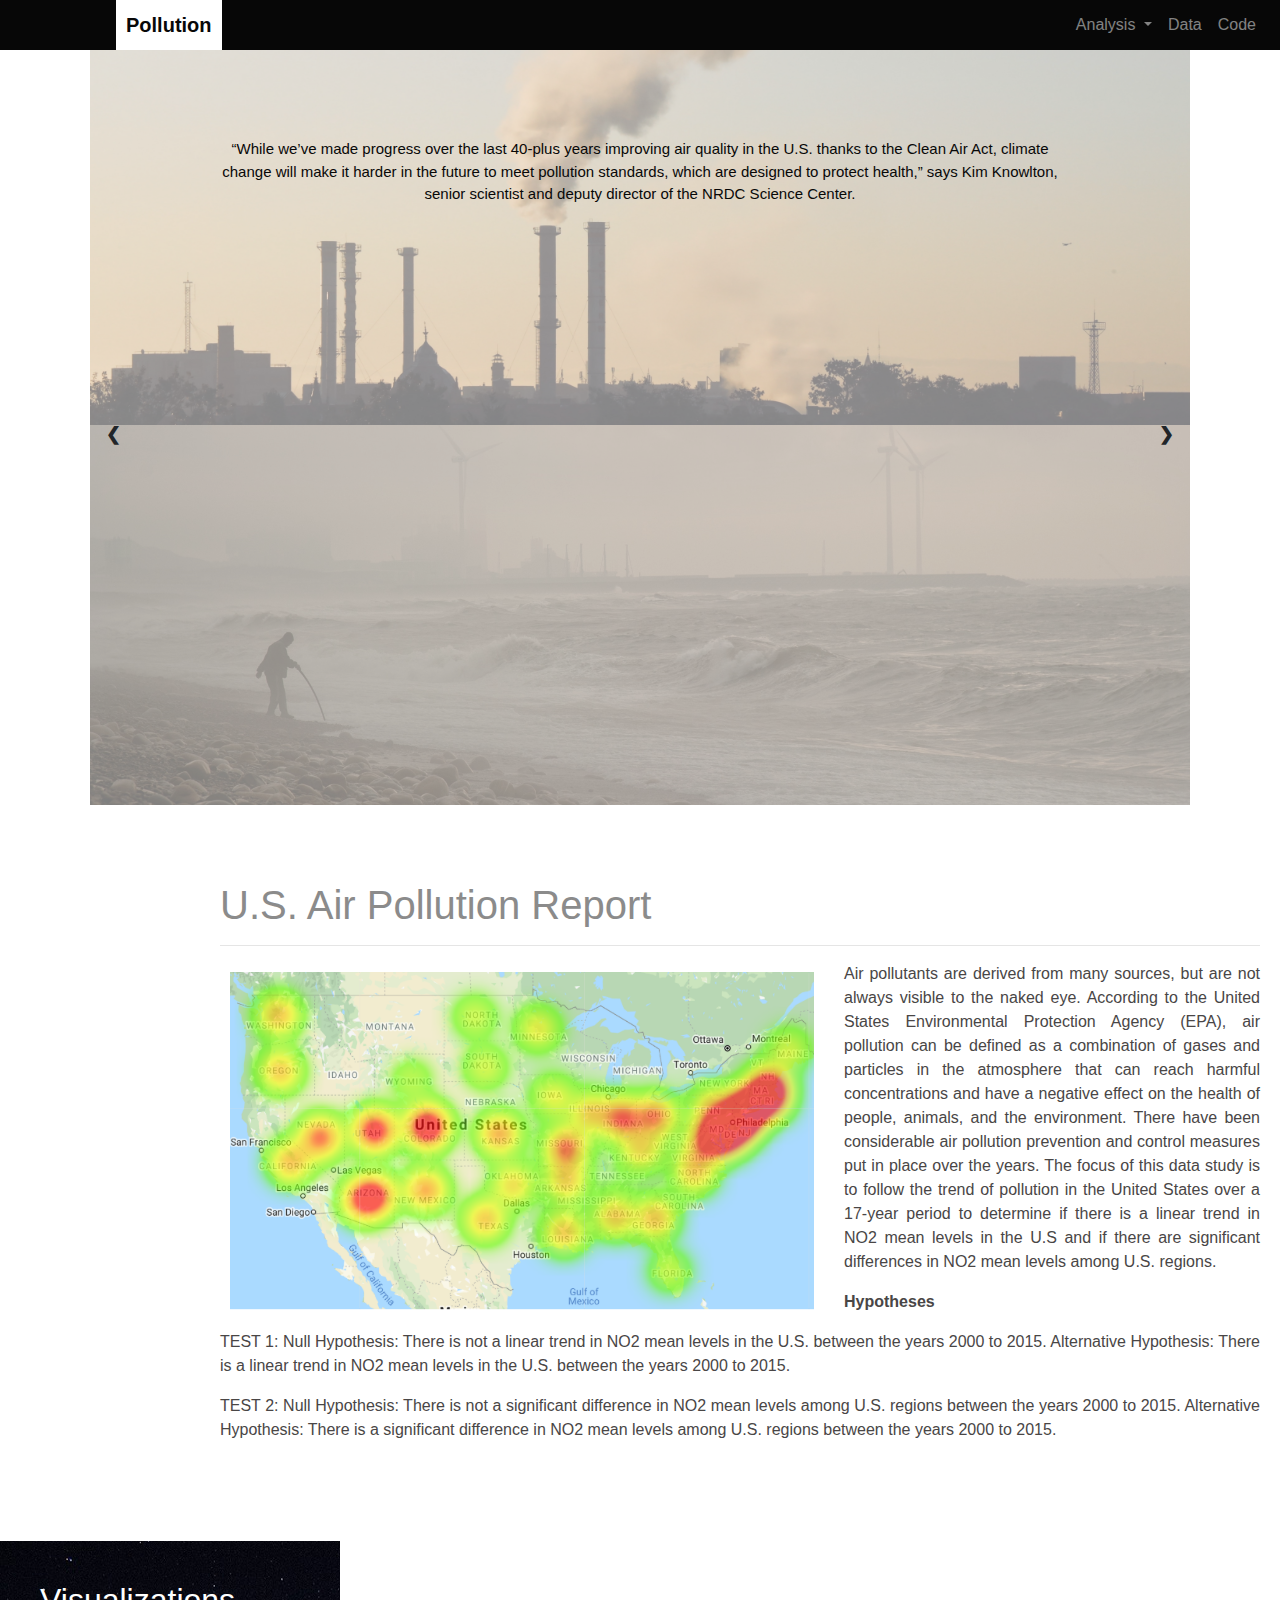
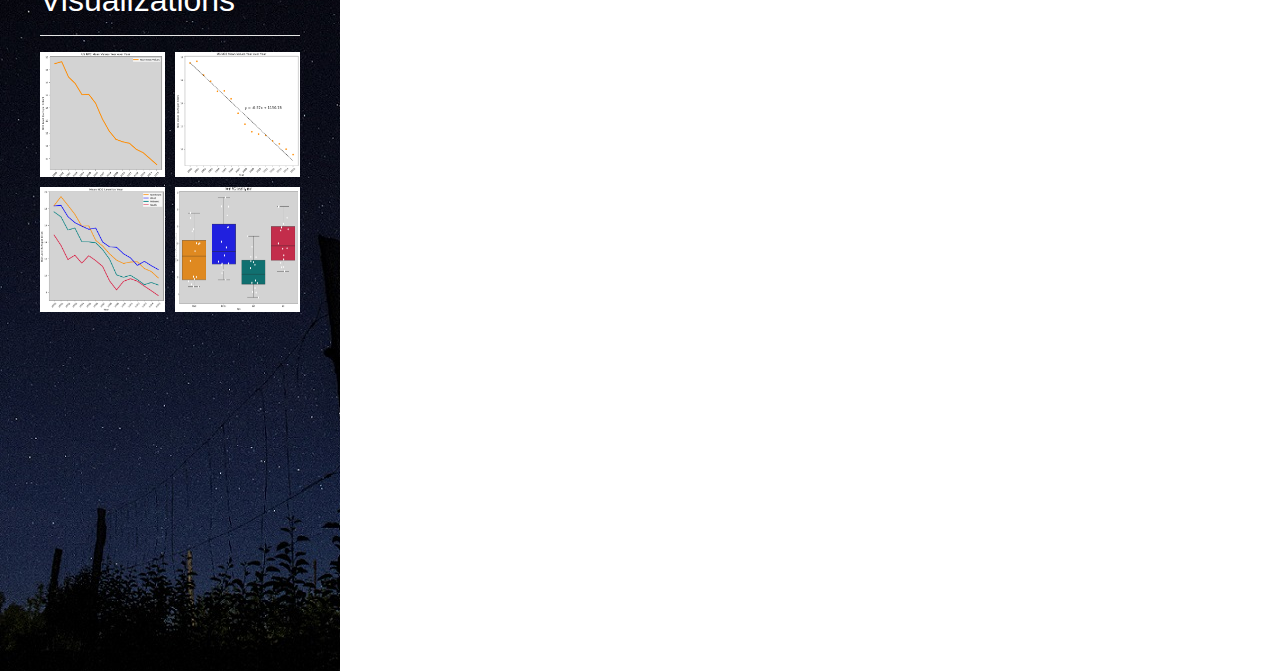
<file: 11-WebDesign-Challenge/index.html>
<!DOCTYPE html>
<html lang="en">

<head>
  <meta charset="UTF-8">
  <title>Air Pollution Project</title>
  <link rel="stylesheet" href="https://stackpath.bootstrapcdn.com/bootstrap/4.3.1/css/bootstrap.min.css" integrity="sha384-ggOyR0iXCbMQv3Xipma34MD+dH/1fQ784/j6cY/iJTQUOhcWr7x9JvoRxT2MZw1T" crossorigin="anonymous">
  <link rel="stylesheet" href="style.css">
</head>
<body>
  <nav class="navbar navbar-expand-lg navbar-dark" style="font-family: Charcoal, sans-serif">
    <a class="navbar-brand" style="color: rgb(8, 8, 8)" href="#"><b>Pollution</b></a>
    <button class="navbar-toggler" type="button" data-toggle="collapse" data-target="#navbarSupportedContent" aria-controls="navbarSupportedContent" aria-expanded="false" aria-label="Toggle navigation">
      <span class="navbar-toggler-icon"></span>
    </button>

    <div class="collapse navbar-collapse" id="navbarSupportedContent">
      <ul class="navbar-nav mr-auto">
      </ul>
      <ul class="navbar-nav navbar-right">
      <li class="nav-item dropdown">
      <a class="nav-link dropdown-toggle" href="#" id="navbarDropdown" role="button" data-toggle="dropdown" aria-haspopup="true" aria-expanded="false">
        Analysis
      </a>
      <div class="dropdown-menu" aria-labelledby="navbarDropdown">
        <a class="dropdown-item" href="file:///C:/Users/Anita/OneDrive/Documentos/GitHub/Homework/11-WebDesign-Challenge/Phase1.html" target="_blank">Phase 1</a>
        <a class="dropdown-item" href="file:///C:/Users/Anita/OneDrive/Documentos/GitHub/Homework/11-WebDesign-Challenge/Phase2.html" target="_blank">Phase 2</a>
        <a class="dropdown-item" href="file:///C:/Users/Anita/OneDrive/Documentos/GitHub/Homework/11-WebDesign-Challenge/conclusion.html" target="_blank">Conclusion</a>
        <a class="dropdown-item" href="file:///C:/Users/Anita/OneDrive/Documentos/GitHub/Homework/11-WebDesign-Challenge/plots.html" target="_blank">Plots</a>
      </div>
      </li>
      <a class="nav-link" href="file:///C:/Users/Anita/OneDrive/Documentos/GitHub/Homework/11-WebDesign-Challenge/Data.html" target="_blank tabindex="-1">Data</a>
      <a class="nav-link" href="file:///C:/Users/Anita/OneDrive/Documentos/GitHub/Homework/11-WebDesign-Challenge/Code.html" target="_blank tabindex="-1">Code</a>
      </ul>
      
    </div>
  </nav>

<!-- Creater he slide base on this codes: https://www.w3schools.com/w3js/w3js_slideshow.asp and 
  https://www.w3schools.com/howto/howto_js_slideshow.asp -->
<div class="slideshow-container">
    <script src="https://www.w3schools.com/lib/w3.js"></script>
    
    
    <img class="nature" src="Images/slide1.jpg" width=100%>  
    <img class="nature" src="Images/slide2.jpg" width=100%>
    <div class="text">“While we’ve made progress over the last 40-plus years improving air quality in the U.S. thanks to the Clean Air Act, 
      climate change will make it harder in the future to meet pollution standards, which are designed to protect health,” says Kim Knowlton, 
      senior scientist and deputy director of the NRDC Science Center.</div>

    
    <!-- <a class="prev" onclick="plusSlides(-1)">&#10094;</a>
    <a class="next" onclick="plusSlides(1)">&#10095;</a> -->

    <p>
    <a class="prev" onclick="myShow.previous()">&#10094;  
    </a>
    <a class="next" onclick="myShow.next()">&#10095;
    </a>
    </p>
    
    <script>
    myShow = w3.slideshow(".nature", 0);
    </script>
</div>




  <div class="row">
    <div class="col-md-7 col-sm-12">
      <div class="box1">
      <h1 class="display1">U.S. Air Pollution Report</h1>
      <hr>
      <p align="justify"><img width=60% style="float: left; padding-right: 30px;" src="Images/heat.PNG" alt="Fig1" class="left"/> Air pollutants are derived from 
        many sources, but are not always visible to the naked eye. According to the United States Environmental Protection Agency (EPA), 
        air pollution can be defined as a combination of gases and particles in the atmosphere that can reach harmful concentrations and 
        have a negative effect on the health of people, animals, and the environment. There have been considerable air pollution prevention 
        and control measures put in place over the years. The focus of this data study is to follow the trend of pollution in the United 
        States over a 17-year period to determine if there is a linear trend in NO2 mean levels in the U.S and if there are significant 
        differences in NO2 mean levels among U.S. regions.
      </p>
      <p><b>Hypotheses</b></p>
      <p align="justify">TEST 1:
        Null Hypothesis: There is not a linear trend in NO2 mean levels in the U.S. between the years 2000 to 2015.
        Alternative Hypothesis: There is a linear trend in NO2 mean levels in the U.S. between the years 2000 to 2015.
      </p>
      <p align="justify">
        TEST 2:
        Null Hypothesis: There is not a significant difference in NO2 mean levels among U.S. regions between the years 2000 to 2015.
        Alternative Hypothesis: There is a significant difference in NO2 mean levels among U.S. regions between the years 2000 to 2015.
        
      </p>
      </div>
    </div>
    
    
    <section class="fill-height-or-more">
    <div class="col-md-12 col-sm-12" >
      <div class="box2">
      <!-- display images source link: https://www.quora.com/How-we-place-two-images-side-by-side-in-html -->
      <h2 class="display1" style="color: white;">Visualizations</h2>
      <hr color="white">
      
      
      <div style="display:flex">
        <div class="rowval">
        <div style="flex:1;padding-right:5px;padding-bottom:10px;">
             <a href="file:///C:/Users/Anita/OneDrive/Documentos/GitHub/Homework/11-WebDesign-Challenge/Phase1.html" target="_blank"><img src="Images/line.PNG" width="125" height="125" ></a>
        </div>
        <div style="flex:1;padding-right:5px;">
          <a href="file:///C:/Users/Anita/OneDrive/Documentos/GitHub/Homework/11-WebDesign-Challenge/Phase2.html" target="_blank"><img src="Images/regional.PNG" width="125" height="125"></a>
        </div>
        </div>
        
        <div class="rowval">
        <div style="flex:1;padding-left:5px;padding-bottom:10px;">
          <a href="file:///C:/Users/Anita/OneDrive/Documentos/GitHub/Homework/11-WebDesign-Challenge/Phase1.html" target="_blank"><img src="Images/linear.PNG" width="125" height="125"></a>
        </div>
        <div style="flex:1;padding-left:5px;">
          <a href="file:///C:/Users/Anita/OneDrive/Documentos/GitHub/Homework/11-WebDesign-Challenge/Phase2.html" target="_blank"><img src="Images/boxplot.PNG" width="125" height="125"></a>
        </div>
        </div>

      </div>
      

      <!-- image from https://unsplash.com/ -->
      <!-- <div style="flex:1;padding-top:50px;padding-left:50px;">
        <img src="Images/pollution.jpg" width=10% >
      </div> -->

    </section>


      </div>
    </div>
  </div>



<script src="https://code.jquery.com/jquery-3.3.1.slim.min.js" integrity="sha384-q8i/X+965DzO0rT7abK41JStQIAqVgRVzpbzo5smXKp4YfRvH+8abtTE1Pi6jizo" crossorigin="anonymous"></script>
<script src="https://cdnjs.cloudflare.com/ajax/libs/popper.js/1.14.7/umd/popper.min.js" integrity="sha384-UO2eT0CpHqdSJQ6hJty5KVphtPhzWj9WO1clHTMGa3JDZwrnQq4sF86dIHNDz0W1" crossorigin="anonymous"></script>
<script src="https://stackpath.bootstrapcdn.com/bootstrap/4.3.1/js/bootstrap.min.js" integrity="sha384-JjSmVgyd0p3pXB1rRibZUAYoIIy6OrQ6VrjIEaFf/nJGzIxFDsf4x0xIM+B07jRM" crossorigin="anonymous"></script>

</body>

</html>
</file>
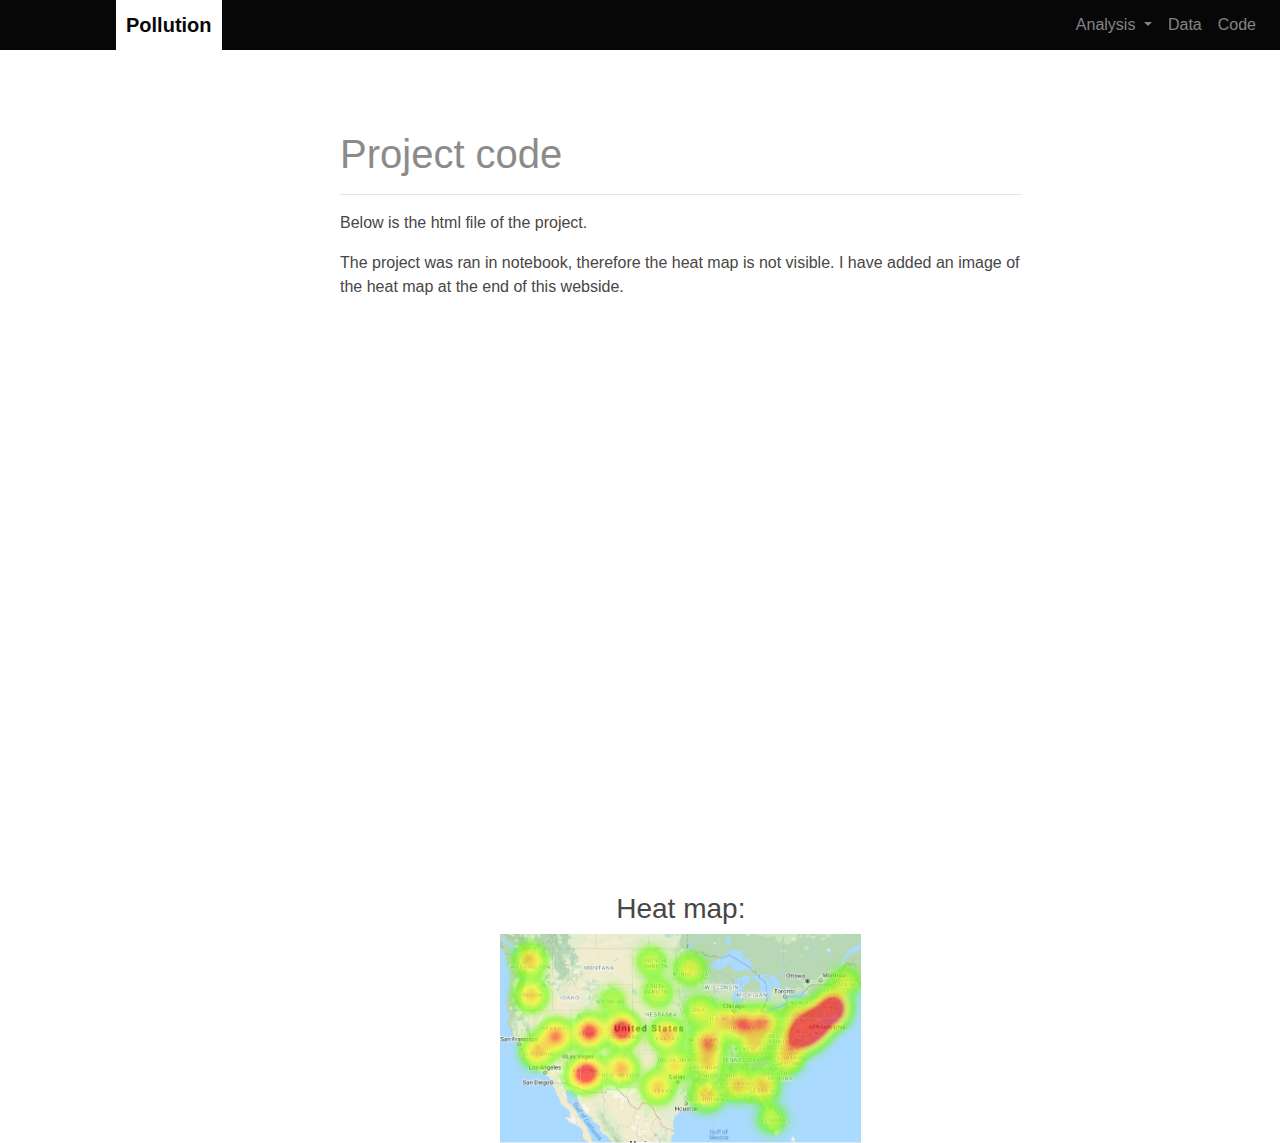
<file: 11-WebDesign-Challenge/Code.html>
<!DOCTYPE html>
<html lang="en">

<head>
  <meta charset="UTF-8">
  <title>Air Pollution Project</title>
  <link rel="stylesheet" href="https://stackpath.bootstrapcdn.com/bootstrap/4.3.1/css/bootstrap.min.css" integrity="sha384-ggOyR0iXCbMQv3Xipma34MD+dH/1fQ784/j6cY/iJTQUOhcWr7x9JvoRxT2MZw1T" crossorigin="anonymous">
  <link rel="stylesheet" href="style.css">
</head>
<body>
  <nav class="navbar navbar-expand-lg navbar-dark" style="font-family: Charcoal, sans-serif">
    <a class="navbar-brand" style="color: rgb(8, 8, 8)" href="#"><b>Pollution</b></a>
    <button class="navbar-toggler" type="button" data-toggle="collapse" data-target="#navbarSupportedContent" aria-controls="navbarSupportedContent" aria-expanded="false" aria-label="Toggle navigation">
      <span class="navbar-toggler-icon"></span>
    </button>

    <div class="collapse navbar-collapse" id="navbarSupportedContent">
      <ul class="navbar-nav mr-auto">
      </ul>
      <ul class="navbar-nav navbar-right">
      <li class="nav-item dropdown">
      <a class="nav-link dropdown-toggle" href="#" id="navbarDropdown" role="button" data-toggle="dropdown" aria-haspopup="true" aria-expanded="false">
        Analysis
      </a>
      <div class="dropdown-menu" aria-labelledby="navbarDropdown">
        <a class="dropdown-item" href="file:///C:/Users/Anita/OneDrive/Documentos/GitHub/Homework/11-WebDesign-Challenge/Phase1.html" target="_blank">Phase 1</a>
        <a class="dropdown-item" href="file:///C:/Users/Anita/OneDrive/Documentos/GitHub/Homework/11-WebDesign-Challenge/Phase2.html" target="_blank">Phase 2</a>
        <a class="dropdown-item" href="file:///C:/Users/Anita/OneDrive/Documentos/GitHub/Homework/11-WebDesign-Challenge/conclusion.html" target="_blank">Conclusion</a>
        <a class="dropdown-item" href="file:///C:/Users/Anita/OneDrive/Documentos/GitHub/Homework/11-WebDesign-Challenge/plots.html" target="_blank">Plots</a>
      </div>
      </li>
      <a class="nav-link" href="file:///C:/Users/Anita/OneDrive/Documentos/GitHub/Homework/11-WebDesign-Challenge/Data.html" target="_blank tabindex="-1">Data</a>
      <a class="nav-link" href="file:///C:/Users/Anita/OneDrive/Documentos/GitHub/Homework/11-WebDesign-Challenge/Code.html" target="_blank tabindex="-1">Code</a>
      </ul>
      
    </div>
  </nav>

  <div class="row">
    <div class="col-sm-11 col-md-10">
      <div class="box3">
      <div class="data-info">
      <h1 class="display1">Project code</h1>
      <hr>
      <p>Below is the html file of the project.
      </p>
      <p>The project was ran in notebook, therefore the heat map is not visible. 
        I have added an image of the heat map at the end of this webside.</p>
      
      <div class="table-page">
        <iframe src="file:///C:/Users/Anita/OneDrive/Documentos/GitHub/Homework/11-WebDesign-Challenge/Project1_air_pollution.html" width=100% height=550px style="border: none; padding-bottom: 30px;"></iframe>
      </div>
      </div>


      <h3>Heat map:</h3>
      <img width=80%  src="Images/heat.PNG" alt="heat" class="center">
            
      </div>
    </div>
  </div>



<script src="https://code.jquery.com/jquery-3.3.1.slim.min.js" integrity="sha384-q8i/X+965DzO0rT7abK41JStQIAqVgRVzpbzo5smXKp4YfRvH+8abtTE1Pi6jizo" crossorigin="anonymous"></script>
<script src="https://cdnjs.cloudflare.com/ajax/libs/popper.js/1.14.7/umd/popper.min.js" integrity="sha384-UO2eT0CpHqdSJQ6hJty5KVphtPhzWj9WO1clHTMGa3JDZwrnQq4sF86dIHNDz0W1" crossorigin="anonymous"></script>
<script src="https://stackpath.bootstrapcdn.com/bootstrap/4.3.1/js/bootstrap.min.js" integrity="sha384-JjSmVgyd0p3pXB1rRibZUAYoIIy6OrQ6VrjIEaFf/nJGzIxFDsf4x0xIM+B07jRM" crossorigin="anonymous"></script>

</body>

</html>
</file>
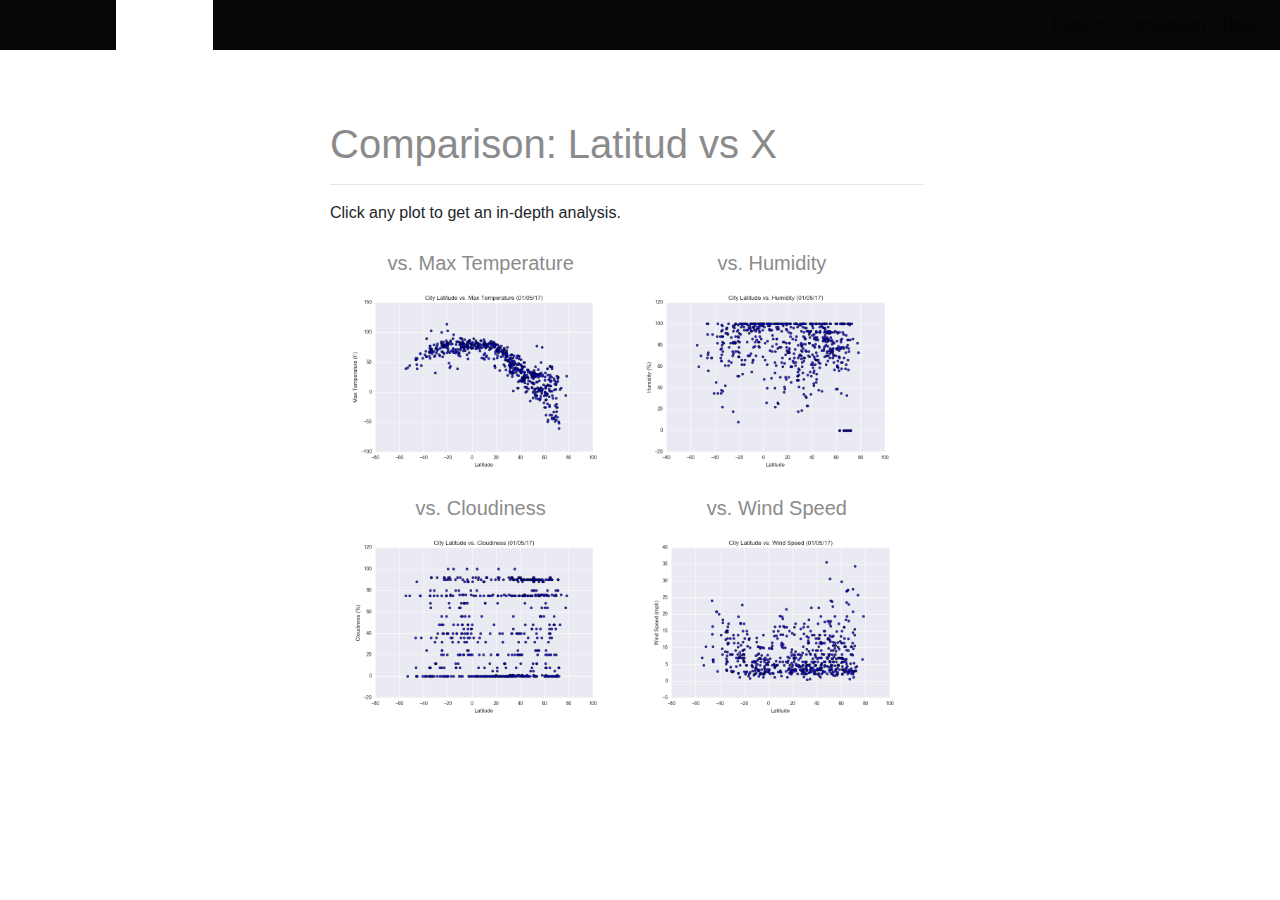
<file: 11-WebDesign-Challenge/comparison.html>
<!DOCTYPE html>
<html lang="en">

<head>
  <meta charset="UTF-8">
  <title>Dashboard</title>
  <link rel="stylesheet" href="https://stackpath.bootstrapcdn.com/bootstrap/4.3.1/css/bootstrap.min.css" integrity="sha384-ggOyR0iXCbMQv3Xipma34MD+dH/1fQ784/j6cY/iJTQUOhcWr7x9JvoRxT2MZw1T" crossorigin="anonymous">
  <link rel="stylesheet" href="style.css">
</head>
<body>
  <nav class="navbar navbar-expand-lg navbar-light">
    <a class="navbar-brand" href="file:///C:/Users/Anita/OneDrive/Documentos/GitHub/Homework/11-WebDesign-Challenge/index.html" target="_blank">Lattitude</a>
    <button class="navbar-toggler" type="button" data-toggle="collapse" data-target="#navbarSupportedContent" aria-controls="navbarSupportedContent" aria-expanded="false" aria-label="Toggle navigation">
      <span class="navbar-toggler-icon"></span>
    </button>

    <div class="collapse navbar-collapse" id="navbarSupportedContent">
      <ul class="navbar-nav mr-auto">
      </ul>
      <ul class="navbar-nav navbar-right">
      <li class="nav-item dropdown">
      <a class="nav-link dropdown-toggle" href="#" id="navbarDropdown" role="button" data-toggle="dropdown" aria-haspopup="true" aria-expanded="false">
        Plots
      </a>
      <div class="dropdown-menu" aria-labelledby="navbarDropdown">
        <a class="dropdown-item" href="file:///C:/Users/Anita/OneDrive/Documentos/GitHub/Homework/11-WebDesign-Challenge/max_temp.html" target="_blank">Max Temperture</a>
        <a class="dropdown-item" href="file:///C:/Users/Anita/OneDrive/Documentos/GitHub/Homework/11-WebDesign-Challenge/humidity.html" target="_blank">Humidity</a>
        <a class="dropdown-item" href="file:///C:/Users/Anita/OneDrive/Documentos/GitHub/Homework/11-WebDesign-Challenge/cloudiness.html" target="_blank">Cloudiness</a>
        <a class="dropdown-item" href="file:///C:/Users/Anita/OneDrive/Documentos/GitHub/Homework/11-WebDesign-Challenge/wind_speed.html" target="_blank">Wind Speed</a>
      </div>
      </li>
      <a class="nav-link" href="file:///C:/Users/Anita/OneDrive/Documentos/GitHub/Homework/11-WebDesign-Challenge/comparison.html" target="_blank tabindex="-1">Comparition</a>
      <a class="nav-link" href="file:///C:/Users/Anita/OneDrive/Documentos/GitHub/Homework/11-WebDesign-Challenge/Data.html" target="_blank tabindex="-1">Data</a>
      </ul>
      
    </div>
  </nav>

  <div class="row">
    <div class="col-sm-12 col-md-9">
      <div class="box5">
      <h1 class="display1">Comparison: Latitud vs X</h1>
      <hr>
      <p>Click any plot to get an in-depth analysis.</p>
      <div style="display:flex">
        <div class="rowval2">
        <div class="imageColumn" style="flex:1;padding-right:5px;">
          <h3 class="display1" style="font-size:20px">vs. Max Temperature</h3>
          <a href="file:///C:/Users/Anita/OneDrive/Documentos/GitHub/Homework/11-WebDesign-Challenge/max_temp.html" target="_blank"><img src="Resources/assets/images/Fig1.png" style="width:100%"></a>
        </div>
        <div class="imageColumn" style="flex:1;padding-left:5px;">
          <h3 class="display1" style="font-size:20px">vs. Humidity</h3>
          <a href="file:///C:/Users/Anita/OneDrive/Documentos/GitHub/Homework/11-WebDesign-Challenge/humidity.html" target="_blank"><img src="Resources/assets/images/Fig2.png" style="width:100%"></a>
        </div>
        <div class="imageColumn" style="flex:1;padding-right:5px;">
          <h3 class="display1" style="font-size:20px">vs. Cloudiness</h3>
          <a href="file:///C:/Users/Anita/OneDrive/Documentos/GitHub/Homework/11-WebDesign-Challenge/cloudiness.html" target="_blank"><img src="Resources/assets/images/Fig3.png" style="width:100%"></a>
        </div>
        <div class="imageColumn" style="flex:1;padding-right:5px;">
          <h3 class="display1" style="font-size:20px">vs. Wind Speed</h3>
          <a href="file:///C:/Users/Anita/OneDrive/Documentos/GitHub/Homework/11-WebDesign-Challenge/wind_speed.html" target="_blank"><img src="Resources/assets/images/Fig4.png" style="width:100%"></a>
        </div>
        </div>
        </div>
      </div>
    </div>
  </div>
 

<script src="https://code.jquery.com/jquery-3.3.1.slim.min.js" integrity="sha384-q8i/X+965DzO0rT7abK41JStQIAqVgRVzpbzo5smXKp4YfRvH+8abtTE1Pi6jizo" crossorigin="anonymous"></script>
<script src="https://cdnjs.cloudflare.com/ajax/libs/popper.js/1.14.7/umd/popper.min.js" integrity="sha384-UO2eT0CpHqdSJQ6hJty5KVphtPhzWj9WO1clHTMGa3JDZwrnQq4sF86dIHNDz0W1" crossorigin="anonymous"></script>
<script src="https://stackpath.bootstrapcdn.com/bootstrap/4.3.1/js/bootstrap.min.js" integrity="sha384-JjSmVgyd0p3pXB1rRibZUAYoIIy6OrQ6VrjIEaFf/nJGzIxFDsf4x0xIM+B07jRM" crossorigin="anonymous"></script>

</body>

</html>
</file>
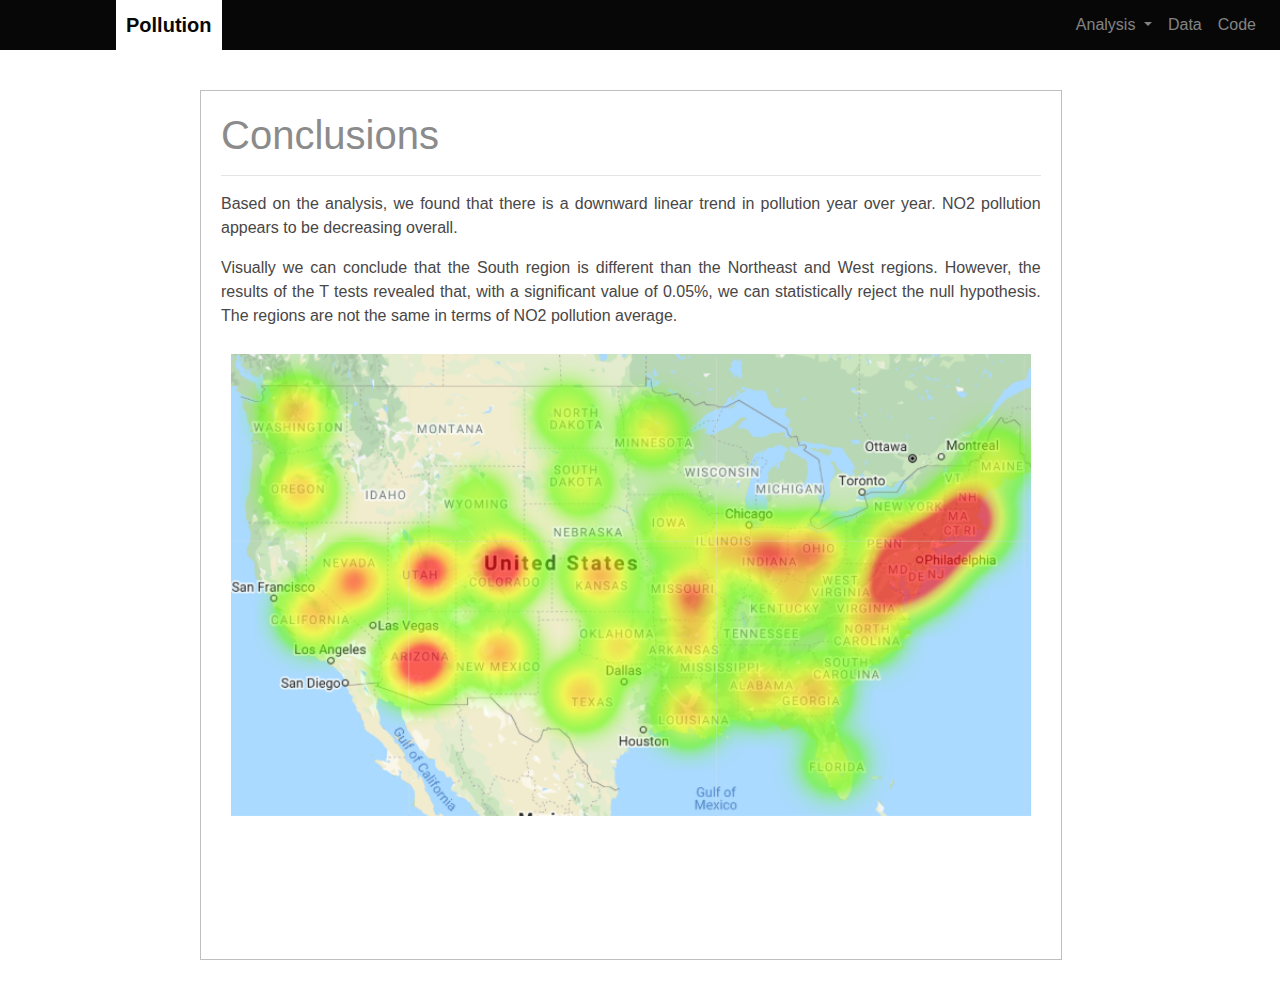
<file: 11-WebDesign-Challenge/conclusion.html>
<!DOCTYPE html>
<html lang="en">

<head>
  <meta charset="UTF-8">
  <title>Air Pollution Project</title>
  <link rel="stylesheet" href="https://stackpath.bootstrapcdn.com/bootstrap/4.3.1/css/bootstrap.min.css" integrity="sha384-ggOyR0iXCbMQv3Xipma34MD+dH/1fQ784/j6cY/iJTQUOhcWr7x9JvoRxT2MZw1T" crossorigin="anonymous">
  <link rel="stylesheet" href="style.css">
</head>
<body>
  <nav class="navbar navbar-expand-lg navbar-dark" style="font-family: Charcoal, sans-serif">
    <a class="navbar-brand" style="color: rgb(8, 8, 8)" href="#"><b>Pollution</b></a>
    <button class="navbar-toggler" type="button" data-toggle="collapse" data-target="#navbarSupportedContent" aria-controls="navbarSupportedContent" aria-expanded="false" aria-label="Toggle navigation">
      <span class="navbar-toggler-icon"></span>
    </button>

    <div class="collapse navbar-collapse" id="navbarSupportedContent">
      <ul class="navbar-nav mr-auto">
      </ul>
      <ul class="navbar-nav navbar-right">
      <li class="nav-item dropdown">
      <a class="nav-link dropdown-toggle" href="#" id="navbarDropdown" role="button" data-toggle="dropdown" aria-haspopup="true" aria-expanded="false">
        Analysis
      </a>
      <div class="dropdown-menu" aria-labelledby="navbarDropdown">
        <a class="dropdown-item" href="file:///C:/Users/Anita/OneDrive/Documentos/GitHub/Homework/11-WebDesign-Challenge/Phase1.html" target="_blank">Phase 1</a>
        <a class="dropdown-item" href="file:///C:/Users/Anita/OneDrive/Documentos/GitHub/Homework/11-WebDesign-Challenge/Phase2.html" target="_blank">Phase 2</a>
        <a class="dropdown-item" href="file:///C:/Users/Anita/OneDrive/Documentos/GitHub/Homework/11-WebDesign-Challenge/conclusion.html" target="_blank">Conclusion</a>
        <a class="dropdown-item" href="file:///C:/Users/Anita/OneDrive/Documentos/GitHub/Homework/11-WebDesign-Challenge/plots.html" target="_blank">Plots</a>
      </div>
      </li>
      <a class="nav-link" href="file:///C:/Users/Anita/OneDrive/Documentos/GitHub/Homework/11-WebDesign-Challenge/Data.html" target="_blank tabindex="-1">Data</a>
      <a class="nav-link" href="file:///C:/Users/Anita/OneDrive/Documentos/GitHub/Homework/11-WebDesign-Challenge/Code.html" target="_blank tabindex="-1">Code</a>
      </ul>
      
    </div>
  </nav>


  <div class="row">
    <div class="col-md-10">
      <div class="box4">
      <h1 class="display1">Conclusions</h1>
      <hr>
      <p align="justify">Based on the analysis, we found that there is a downward linear trend in pollution year over year. 
        NO2 pollution appears to be decreasing overall.</p>
      <p align="justify">Visually we can conclude that the South region is different than the Northeast and West regions.  However, the results 
        of the T tests revealed that, with a significant value of 0.05%, we can statistically reject the null hypothesis. The 
        regions are not the same in terms of NO2 pollution average.
        </p>
   
      <img width=100% src="Images/heat.PNG" alt="Fig1" class="left"/>
       
      </div>
    </div>
  </div>
      
    


<script src="https://code.jquery.com/jquery-3.3.1.slim.min.js" integrity="sha384-q8i/X+965DzO0rT7abK41JStQIAqVgRVzpbzo5smXKp4YfRvH+8abtTE1Pi6jizo" crossorigin="anonymous"></script>
<script src="https://cdnjs.cloudflare.com/ajax/libs/popper.js/1.14.7/umd/popper.min.js" integrity="sha384-UO2eT0CpHqdSJQ6hJty5KVphtPhzWj9WO1clHTMGa3JDZwrnQq4sF86dIHNDz0W1" crossorigin="anonymous"></script>
<script src="https://stackpath.bootstrapcdn.com/bootstrap/4.3.1/js/bootstrap.min.js" integrity="sha384-JjSmVgyd0p3pXB1rRibZUAYoIIy6OrQ6VrjIEaFf/nJGzIxFDsf4x0xIM+B07jRM" crossorigin="anonymous"></script>

</body>

</html>
</file>
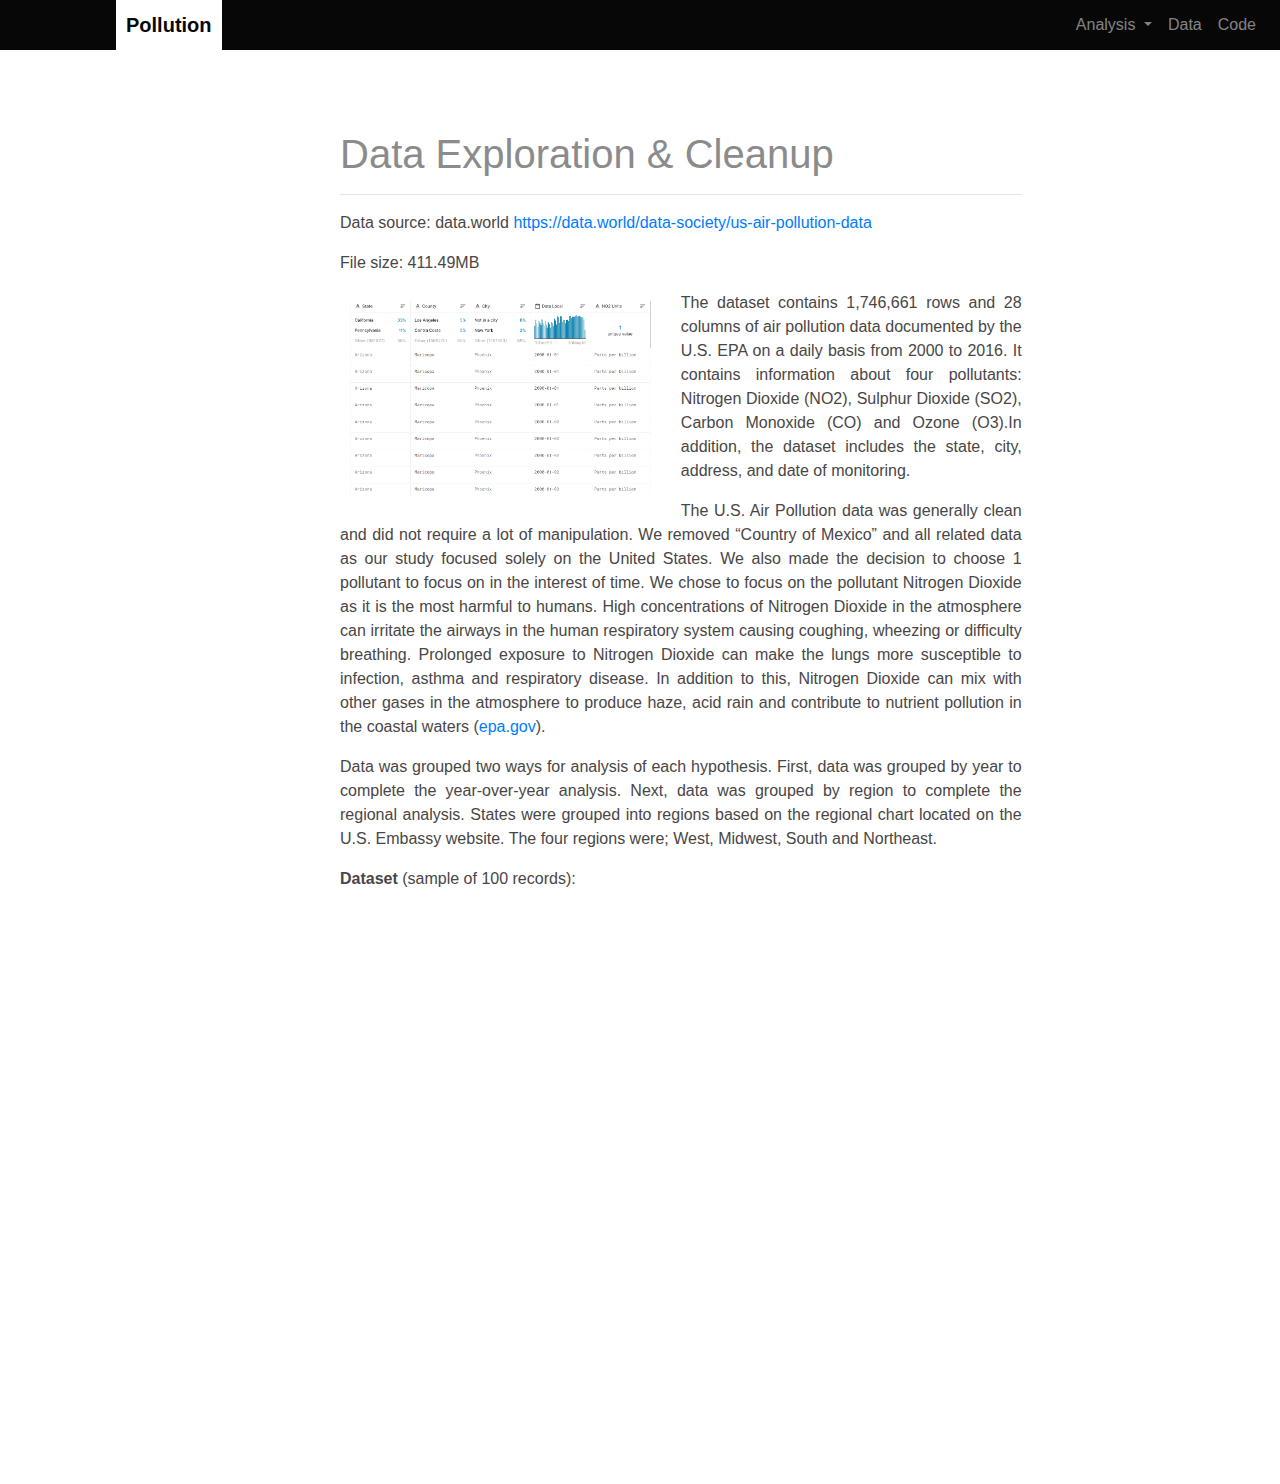
<file: 11-WebDesign-Challenge/Data.html>
<!DOCTYPE html>
<html lang="en">

<head>
  <meta charset="UTF-8">
  <title>Air Pollution Project</title>
  <link rel="stylesheet" href="https://stackpath.bootstrapcdn.com/bootstrap/4.3.1/css/bootstrap.min.css" integrity="sha384-ggOyR0iXCbMQv3Xipma34MD+dH/1fQ784/j6cY/iJTQUOhcWr7x9JvoRxT2MZw1T" crossorigin="anonymous">
  <link rel="stylesheet" href="style.css">
</head>
<body>
  <nav class="navbar navbar-expand-lg navbar-dark" style="font-family: Charcoal, sans-serif">
    <a class="navbar-brand" style="color: rgb(8, 8, 8)" href="#"><b>Pollution</b></a>
    <button class="navbar-toggler" type="button" data-toggle="collapse" data-target="#navbarSupportedContent" aria-controls="navbarSupportedContent" aria-expanded="false" aria-label="Toggle navigation">
      <span class="navbar-toggler-icon"></span>
    </button>

    <div class="collapse navbar-collapse" id="navbarSupportedContent">
      <ul class="navbar-nav mr-auto">
      </ul>
      <ul class="navbar-nav navbar-right">
      <li class="nav-item dropdown">
      <a class="nav-link dropdown-toggle" href="#" id="navbarDropdown" role="button" data-toggle="dropdown" aria-haspopup="true" aria-expanded="false">
        Analysis
      </a>
      <div class="dropdown-menu" aria-labelledby="navbarDropdown">
        <a class="dropdown-item" href="file:///C:/Users/Anita/OneDrive/Documentos/GitHub/Homework/11-WebDesign-Challenge/Phase1.html" target="_blank">Phase 1</a>
        <a class="dropdown-item" href="file:///C:/Users/Anita/OneDrive/Documentos/GitHub/Homework/11-WebDesign-Challenge/Phase2.html" target="_blank">Phase 2</a>
        <a class="dropdown-item" href="file:///C:/Users/Anita/OneDrive/Documentos/GitHub/Homework/11-WebDesign-Challenge/conclusion.html" target="_blank">Conclusion</a>
        <a class="dropdown-item" href="file:///C:/Users/Anita/OneDrive/Documentos/GitHub/Homework/11-WebDesign-Challenge/plots.html" target="_blank">Plots</a>
      </div>
      </li>
      <a class="nav-link" href="file:///C:/Users/Anita/OneDrive/Documentos/GitHub/Homework/11-WebDesign-Challenge/Data.html" target="_blank tabindex="-1">Data</a>
      <a class="nav-link" href="file:///C:/Users/Anita/OneDrive/Documentos/GitHub/Homework/11-WebDesign-Challenge/Code.html" target="_blank tabindex="-1">Code</a>
      </ul>
      
    </div>
  </nav>

  <div class="row">
    <div class="col-sm-11 col-md-10">
      <div class="box3">
      <div class="data-info">
      <h1 class="display1">Data Exploration & Cleanup</h1>
      <hr>
      <p>Data source: data.world <a href="https://data.world/data-society/us-air-pollution-data" target="_blank">https://data.world/data-society/us-air-pollution-data</a></p>
      <p>File size: 411.49MB</p>
      <p align="justify"><img width=50% style="float: left; padding-right: 30px;" src="Images/initialdata.PNG" alt="Fig1" class="left"/>The dataset contains 1,746,661 rows and 28 columns of air pollution data documented 
        by the U.S. EPA on a daily basis from 2000 to 2016. It contains information about four pollutants: Nitrogen 
        Dioxide (NO2), Sulphur Dioxide (SO2), Carbon Monoxide (CO) and Ozone (O3).In addition, the dataset includes the 
        state, city, address, and date of monitoring.</p>
      <p align="justify">The U.S. Air Pollution data was generally clean and did not require a lot of manipulation. We removed 
        “Country of Mexico” and all related data as our study focused solely on the United States. We also made the decision 
        to choose 1 pollutant to focus on in the interest of time. We chose to focus on the pollutant Nitrogen Dioxide as it 
        is the most harmful to humans. High concentrations of Nitrogen Dioxide in the atmosphere can irritate the airways in 
        the human respiratory system causing coughing, wheezing or difficulty breathing. Prolonged exposure to Nitrogen Dioxide 
        can make the lungs more susceptible to infection, asthma and respiratory disease. In addition to this, Nitrogen Dioxide 
        can mix with other gases in the atmosphere to produce haze, acid rain and contribute to nutrient pollution in the coastal 
        waters (<a href="https://www.epa.gov/" target="_blank">epa.gov</a>).</p>
      <p align="justify">Data was grouped two ways for analysis of each hypothesis. First, data was grouped by year to complete 
        the year-over-year analysis. Next, data was grouped by region to complete the regional analysis. States were grouped into 
        regions based on the regional chart located on the U.S. Embassy website. The four regions were; West, Midwest, South and 
        Northeast.
      </p>
      <p><b>Dataset</b> (sample of 100 records):</p>
      
      <div class="table-page">
        <iframe src="file:///C:/Users/Anita/OneDrive/Documentos/GitHub/Homework/11-WebDesign-Challenge/pollution.html" width=100% height=550px style="border: none;"></iframe>
      </div>
      </div>
            
      </div>
    </div>
  </div>



<script src="https://code.jquery.com/jquery-3.3.1.slim.min.js" integrity="sha384-q8i/X+965DzO0rT7abK41JStQIAqVgRVzpbzo5smXKp4YfRvH+8abtTE1Pi6jizo" crossorigin="anonymous"></script>
<script src="https://cdnjs.cloudflare.com/ajax/libs/popper.js/1.14.7/umd/popper.min.js" integrity="sha384-UO2eT0CpHqdSJQ6hJty5KVphtPhzWj9WO1clHTMGa3JDZwrnQq4sF86dIHNDz0W1" crossorigin="anonymous"></script>
<script src="https://stackpath.bootstrapcdn.com/bootstrap/4.3.1/js/bootstrap.min.js" integrity="sha384-JjSmVgyd0p3pXB1rRibZUAYoIIy6OrQ6VrjIEaFf/nJGzIxFDsf4x0xIM+B07jRM" crossorigin="anonymous"></script>

</body>

</html>
</file>
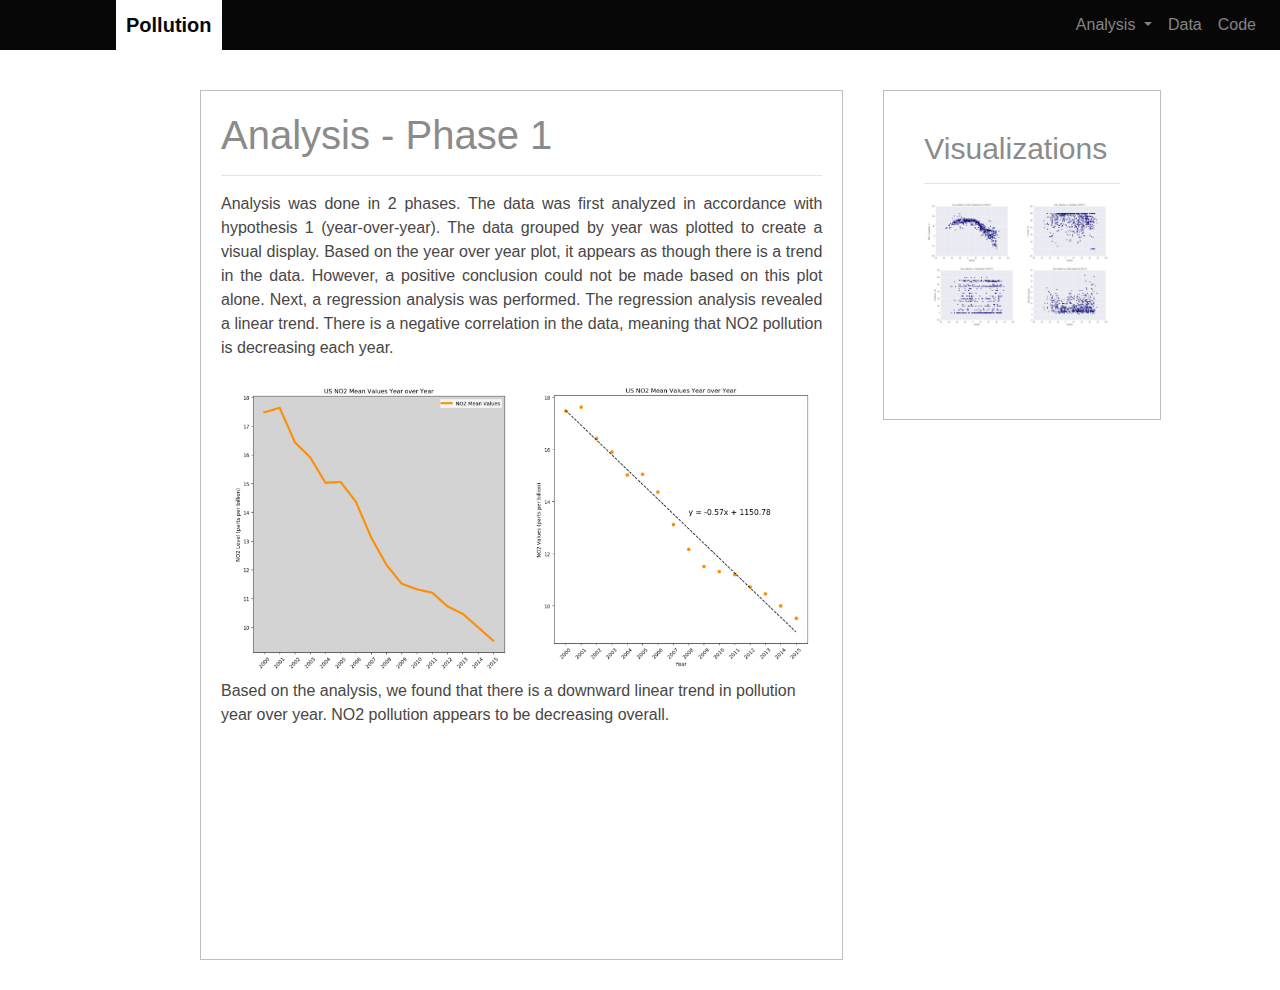
<file: 11-WebDesign-Challenge/Phase1.html>
<!DOCTYPE html>
<html lang="en">

<head>
  <meta charset="UTF-8">
  <title>Air Pollution Project</title>
  <link rel="stylesheet" href="https://stackpath.bootstrapcdn.com/bootstrap/4.3.1/css/bootstrap.min.css" integrity="sha384-ggOyR0iXCbMQv3Xipma34MD+dH/1fQ784/j6cY/iJTQUOhcWr7x9JvoRxT2MZw1T" crossorigin="anonymous">
  <link rel="stylesheet" href="style.css">
</head>
<body>
  <nav class="navbar navbar-expand-lg navbar-dark" style="font-family: Charcoal, sans-serif">
    <a class="navbar-brand" style="color: rgb(8, 8, 8)" href="#"><b>Pollution</b></a>
    <button class="navbar-toggler" type="button" data-toggle="collapse" data-target="#navbarSupportedContent" aria-controls="navbarSupportedContent" aria-expanded="false" aria-label="Toggle navigation">
      <span class="navbar-toggler-icon"></span>
    </button>

    <div class="collapse navbar-collapse" id="navbarSupportedContent">
      <ul class="navbar-nav mr-auto">
      </ul>
      <ul class="navbar-nav navbar-right">
      <li class="nav-item dropdown">
      <a class="nav-link dropdown-toggle" href="#" id="navbarDropdown" role="button" data-toggle="dropdown" aria-haspopup="true" aria-expanded="false">
        Analysis
      </a>
      <div class="dropdown-menu" aria-labelledby="navbarDropdown">
        <a class="dropdown-item" href="file:///C:/Users/Anita/OneDrive/Documentos/GitHub/Homework/11-WebDesign-Challenge/Phase1.html" target="_blank">Phase 1</a>
        <a class="dropdown-item" href="file:///C:/Users/Anita/OneDrive/Documentos/GitHub/Homework/11-WebDesign-Challenge/Phase2.html" target="_blank">Phase 2</a>
        <a class="dropdown-item" href="file:///C:/Users/Anita/OneDrive/Documentos/GitHub/Homework/11-WebDesign-Challenge/conclusion.html" target="_blank">Conclusion</a>
        <a class="dropdown-item" href="file:///C:/Users/Anita/OneDrive/Documentos/GitHub/Homework/11-WebDesign-Challenge/plots.html" target="_blank">Plots</a>
      </div>
      </li>
      <a class="nav-link" href="file:///C:/Users/Anita/OneDrive/Documentos/GitHub/Homework/11-WebDesign-Challenge/Data.html" target="_blank tabindex="-1">Data</a>
      <a class="nav-link" href="file:///C:/Users/Anita/OneDrive/Documentos/GitHub/Homework/11-WebDesign-Challenge/Code.html" target="_blank tabindex="-1">Code</a>
      </ul>
      
    </div>
  </nav>


  <div class="row">
    <div class="col-md-8">
      <div class="box4">
      <h1 class="display1">Analysis - Phase 1</h1>
      <hr>
      <p align="justify">Analysis was done in 2 phases. The data was first analyzed in accordance with hypothesis 1 (year-over-year). 
        The data grouped by year was plotted to create a visual display. Based on the year over year plot, it appears as though there 
        is a trend in the data. However, a positive conclusion could not be made based on this plot alone. Next, a regression analysis 
        was performed. The regression analysis revealed a linear trend. There is a negative correlation in the data, meaning that NO2 
        pollution is decreasing each year.</p>
      <div style="display:flex">
      <img width=50% src="Images/line.PNG" alt="Fig1" class="left"/>
      <img width=50% src="Images/linear.PNG" alt="Fig1" class="left"/>
      </div>
      <p>Based on the analysis, we found that there is a downward linear trend in pollution year over year. NO2 pollution appears to 
        be decreasing overall.
      </p>
      </div>
    </div>
      
    <div class="col-md-3">
      <div class="box6">
      <!-- display images source link: https://www.quora.com/How-we-place-two-images-side-by-side-in-html -->
      <h2 class="display1" style="font-size:30px">Visualizations</h2>
      <hr>
        
      <div style="display:flex">
        <div class="rowval">
        <div style="flex:1;padding-right:5px;">
             <a href="file:///C:/Users/Anita/OneDrive/Documentos/GitHub/Homework/11-WebDesign-Challenge/max_temp.html" target="_blank"><img src="Resources/assets/images/Fig1.png" style="width:100%"></a>
        </div>
        <div style="flex:1;padding-left:5px;">
          <a href="file:///C:/Users/Anita/OneDrive/Documentos/GitHub/Homework/11-WebDesign-Challenge/cloudiness.html" target="_blank"><img src="Resources/assets/images/Fig3.png" style="width:100%"></a>
        </div>
        </div>
        <div class="rowval">
        <div style="flex:1;padding-right:5px;">
          <a href="file:///C:/Users/Anita/OneDrive/Documentos/GitHub/Homework/11-WebDesign-Challenge/humidity.html" target="_blank"><img src="Resources/assets/images/Fig2.png" style="width:100%"></a>
        </div>
        <div style="flex:1;padding-right:5px;">
          <a href="file:///C:/Users/Anita/OneDrive/Documentos/GitHub/Homework/11-WebDesign-Challenge/wind_speed.html" target="_blank"><img src="Resources/assets/images/Fig4.png" style="width:100%"></a>
        </div>
        </div>
      </div>


      </div>
    </div>
  </div>

<script src="https://code.jquery.com/jquery-3.3.1.slim.min.js" integrity="sha384-q8i/X+965DzO0rT7abK41JStQIAqVgRVzpbzo5smXKp4YfRvH+8abtTE1Pi6jizo" crossorigin="anonymous"></script>
<script src="https://cdnjs.cloudflare.com/ajax/libs/popper.js/1.14.7/umd/popper.min.js" integrity="sha384-UO2eT0CpHqdSJQ6hJty5KVphtPhzWj9WO1clHTMGa3JDZwrnQq4sF86dIHNDz0W1" crossorigin="anonymous"></script>
<script src="https://stackpath.bootstrapcdn.com/bootstrap/4.3.1/js/bootstrap.min.js" integrity="sha384-JjSmVgyd0p3pXB1rRibZUAYoIIy6OrQ6VrjIEaFf/nJGzIxFDsf4x0xIM+B07jRM" crossorigin="anonymous"></script>

</body>

</html>
</file>
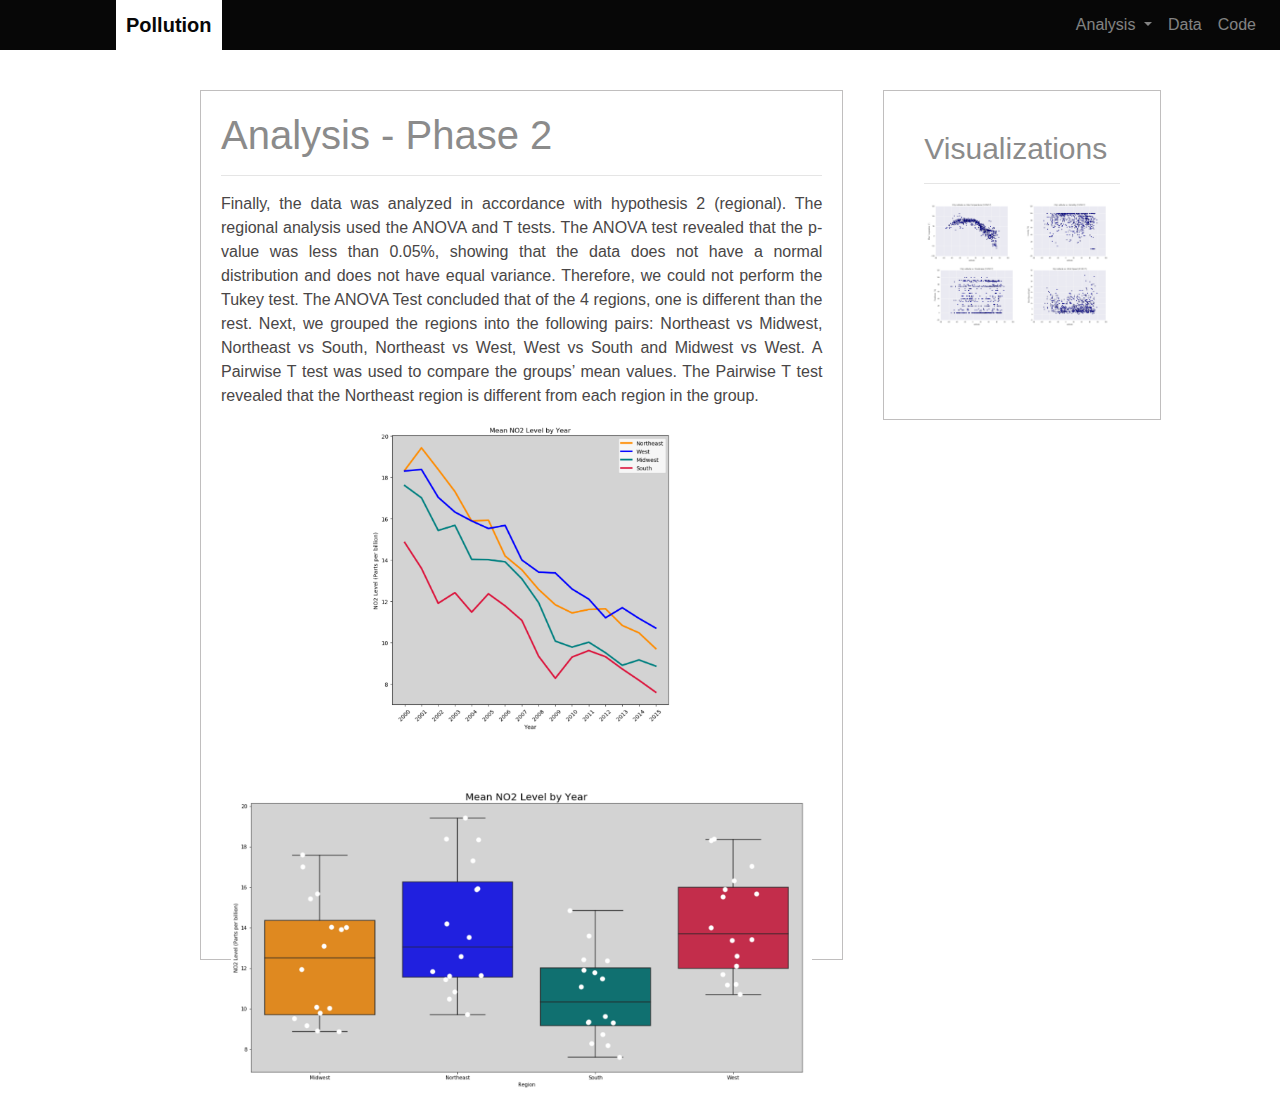
<file: 11-WebDesign-Challenge/Phase2.html>
<!DOCTYPE html>
<html lang="en">

<head>
  <meta charset="UTF-8">
  <title>Air Pollution Project</title>
  <link rel="stylesheet" href="https://stackpath.bootstrapcdn.com/bootstrap/4.3.1/css/bootstrap.min.css" integrity="sha384-ggOyR0iXCbMQv3Xipma34MD+dH/1fQ784/j6cY/iJTQUOhcWr7x9JvoRxT2MZw1T" crossorigin="anonymous">
  <link rel="stylesheet" href="style.css">
</head>
<body>
  <nav class="navbar navbar-expand-lg navbar-dark" style="font-family: Charcoal, sans-serif">
    <a class="navbar-brand" style="color: rgb(8, 8, 8)" href="#"><b>Pollution</b></a>
    <button class="navbar-toggler" type="button" data-toggle="collapse" data-target="#navbarSupportedContent" aria-controls="navbarSupportedContent" aria-expanded="false" aria-label="Toggle navigation">
      <span class="navbar-toggler-icon"></span>
    </button>

    <div class="collapse navbar-collapse" id="navbarSupportedContent">
      <ul class="navbar-nav mr-auto">
      </ul>
      <ul class="navbar-nav navbar-right">
      <li class="nav-item dropdown">
      <a class="nav-link dropdown-toggle" href="#" id="navbarDropdown" role="button" data-toggle="dropdown" aria-haspopup="true" aria-expanded="false">
        Analysis
      </a>
      <div class="dropdown-menu" aria-labelledby="navbarDropdown">
        <a class="dropdown-item" href="file:///C:/Users/Anita/OneDrive/Documentos/GitHub/Homework/11-WebDesign-Challenge/Phase1.html" target="_blank">Phase 1</a>
        <a class="dropdown-item" href="file:///C:/Users/Anita/OneDrive/Documentos/GitHub/Homework/11-WebDesign-Challenge/Phase2.html" target="_blank">Phase 2</a>
        <a class="dropdown-item" href="file:///C:/Users/Anita/OneDrive/Documentos/GitHub/Homework/11-WebDesign-Challenge/conclusion.html" target="_blank">Conclusion</a>
        <a class="dropdown-item" href="file:///C:/Users/Anita/OneDrive/Documentos/GitHub/Homework/11-WebDesign-Challenge/plots.html" target="_blank">Plots</a>
      </div>
      </li>
      <a class="nav-link" href="file:///C:/Users/Anita/OneDrive/Documentos/GitHub/Homework/11-WebDesign-Challenge/Data.html" target="_blank tabindex="-1">Data</a>
      <a class="nav-link" href="file:///C:/Users/Anita/OneDrive/Documentos/GitHub/Homework/11-WebDesign-Challenge/Code.html" target="_blank tabindex="-1">Code</a>
      </ul>
      
    </div>
  </nav>


  <div class="row">
    <div class="col-md-8">
      <div class="box4">
      <h1 class="display1">Analysis - Phase 2</h1>
      <hr>
      <p align="justify">Finally, the data was analyzed in accordance with hypothesis 2 (regional). The regional analysis used the 
        ANOVA and T tests. The ANOVA test revealed that the p-value was less than 0.05%, showing that the data does not have a normal 
        distribution and does not have equal variance. Therefore, we could not perform the Tukey test. The ANOVA Test concluded that 
        of the 4 regions, one is different than the rest. Next, we grouped the regions into the following pairs: Northeast vs Midwest, 
        Northeast vs South, Northeast vs West, West vs South and Midwest vs West. A Pairwise T test was used to compare the groups’ 
        mean values. The Pairwise T test revealed that the Northeast region is different from each region in the group.</p>
   
      <img width=100% src="Images/regional.PNG" alt="Fig1" class="center"/>
  
      <img width=100% src="Images/boxplot.PNG" alt="Fig1" class="left"/>
     
      </div>
    </div>
      
    <div class="col-md-3">
      <div class="box6">
      <!-- display images source link: https://www.quora.com/How-we-place-two-images-side-by-side-in-html -->
      <h2 class="display1" style="font-size:30px">Visualizations</h2>
      <hr>
        
      <div style="display:flex">
        <div class="rowval">
        <div style="flex:1;padding-right:5px;">
             <a href="file:///C:/Users/Anita/OneDrive/Documentos/GitHub/Homework/11-WebDesign-Challenge/max_temp.html" target="_blank"><img src="Resources/assets/images/Fig1.png" style="width:100%"></a>
        </div>
        <div style="flex:1;padding-left:5px;">
          <a href="file:///C:/Users/Anita/OneDrive/Documentos/GitHub/Homework/11-WebDesign-Challenge/cloudiness.html" target="_blank"><img src="Resources/assets/images/Fig3.png" style="width:100%"></a>
        </div>
        </div>
        <div class="rowval">
        <div style="flex:1;padding-right:5px;">
          <a href="file:///C:/Users/Anita/OneDrive/Documentos/GitHub/Homework/11-WebDesign-Challenge/humidity.html" target="_blank"><img src="Resources/assets/images/Fig2.png" style="width:100%"></a>
        </div>
        <div style="flex:1;padding-right:5px;">
          <a href="file:///C:/Users/Anita/OneDrive/Documentos/GitHub/Homework/11-WebDesign-Challenge/wind_speed.html" target="_blank"><img src="Resources/assets/images/Fig4.png" style="width:100%"></a>
        </div>
        </div>
      </div>


      </div>
    </div>
  </div>

<script src="https://code.jquery.com/jquery-3.3.1.slim.min.js" integrity="sha384-q8i/X+965DzO0rT7abK41JStQIAqVgRVzpbzo5smXKp4YfRvH+8abtTE1Pi6jizo" crossorigin="anonymous"></script>
<script src="https://cdnjs.cloudflare.com/ajax/libs/popper.js/1.14.7/umd/popper.min.js" integrity="sha384-UO2eT0CpHqdSJQ6hJty5KVphtPhzWj9WO1clHTMGa3JDZwrnQq4sF86dIHNDz0W1" crossorigin="anonymous"></script>
<script src="https://stackpath.bootstrapcdn.com/bootstrap/4.3.1/js/bootstrap.min.js" integrity="sha384-JjSmVgyd0p3pXB1rRibZUAYoIIy6OrQ6VrjIEaFf/nJGzIxFDsf4x0xIM+B07jRM" crossorigin="anonymous"></script>

</body>

</html>
</file>
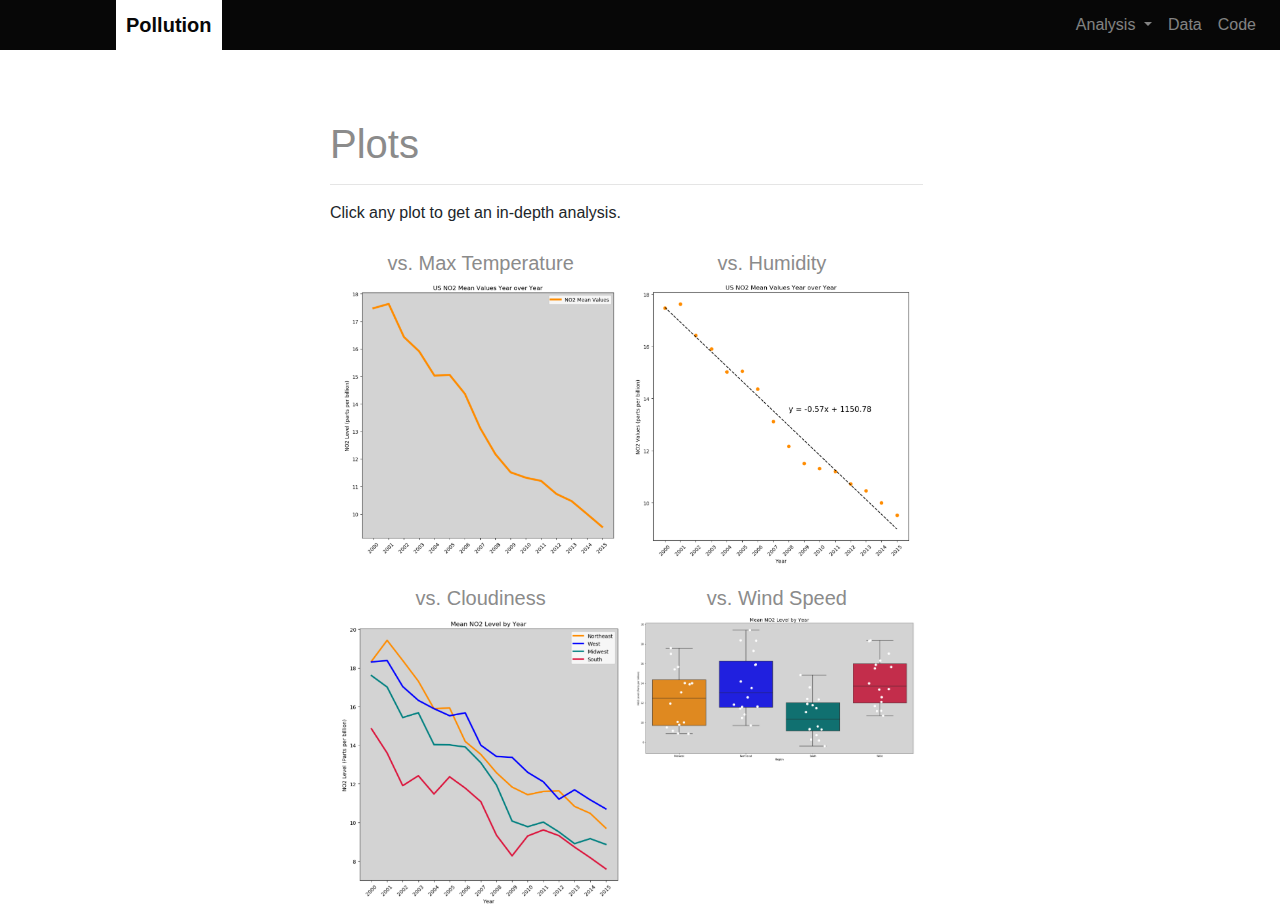
<file: 11-WebDesign-Challenge/plots.html>
<!DOCTYPE html>
<html lang="en">

<head>
  <meta charset="UTF-8">
  <title>Air Pollution Project</title>
  <link rel="stylesheet" href="https://stackpath.bootstrapcdn.com/bootstrap/4.3.1/css/bootstrap.min.css" integrity="sha384-ggOyR0iXCbMQv3Xipma34MD+dH/1fQ784/j6cY/iJTQUOhcWr7x9JvoRxT2MZw1T" crossorigin="anonymous">
  <link rel="stylesheet" href="style.css">
</head>
<body>
  <nav class="navbar navbar-expand-lg navbar-dark" style="font-family: Charcoal, sans-serif">
    <a class="navbar-brand" style="color: rgb(8, 8, 8)" href="#"><b>Pollution</b></a>
    <button class="navbar-toggler" type="button" data-toggle="collapse" data-target="#navbarSupportedContent" aria-controls="navbarSupportedContent" aria-expanded="false" aria-label="Toggle navigation">
      <span class="navbar-toggler-icon"></span>
    </button>

    <div class="collapse navbar-collapse" id="navbarSupportedContent">
      <ul class="navbar-nav mr-auto">
      </ul>
      <ul class="navbar-nav navbar-right">
      <li class="nav-item dropdown">
      <a class="nav-link dropdown-toggle" href="#" id="navbarDropdown" role="button" data-toggle="dropdown" aria-haspopup="true" aria-expanded="false">
        Analysis
      </a>
      <div class="dropdown-menu" aria-labelledby="navbarDropdown">
        <a class="dropdown-item" href="file:///C:/Users/Anita/OneDrive/Documentos/GitHub/Homework/11-WebDesign-Challenge/Phase1.html" target="_blank">Phase 1</a>
        <a class="dropdown-item" href="file:///C:/Users/Anita/OneDrive/Documentos/GitHub/Homework/11-WebDesign-Challenge/Phase2.html" target="_blank">Phase 2</a>
        <a class="dropdown-item" href="file:///C:/Users/Anita/OneDrive/Documentos/GitHub/Homework/11-WebDesign-Challenge/conclusion.html" target="_blank">Conclusion</a>
        <a class="dropdown-item" href="file:///C:/Users/Anita/OneDrive/Documentos/GitHub/Homework/11-WebDesign-Challenge/plots.html" target="_blank">Plots</a>
      </div>
      </li>
      <a class="nav-link" href="file:///C:/Users/Anita/OneDrive/Documentos/GitHub/Homework/11-WebDesign-Challenge/Data.html" target="_blank tabindex="-1">Data</a>
      <a class="nav-link" href="file:///C:/Users/Anita/OneDrive/Documentos/GitHub/Homework/11-WebDesign-Challenge/Code.html" target="_blank tabindex="-1">Code</a>
      </ul>
      
    </div>
  </nav>

  <div class="row">
    <div class="col-sm-12 col-md-9">
      <div class="box5">
      <h1 class="display1">Plots</h1>
      <hr>
      <p>Click any plot to get an in-depth analysis.</p>
      <div style="display:flex">
        <div class="rowval2">
        <div class="imageColumn" style="flex:1;padding-right:5px;">
          <h3 class="display1" style="font-size:20px">vs. Max Temperature</h3>
          <a href="file:///C:/Users/Anita/OneDrive/Documentos/GitHub/Homework/11-WebDesign-Challenge/Phase1.html" target="_blank"><img src="Images/line.PNG" style="width:100%"></a>
        </div>
        <div class="imageColumn" style="flex:1;padding-left:5px;">
          <h3 class="display1" style="font-size:20px">vs. Humidity</h3>
          <a href="file:///C:/Users/Anita/OneDrive/Documentos/GitHub/Homework/11-WebDesign-Challenge/Phase1.html" target="_blank"><img src="Images/linear.PNG" style="width:100%"></a>
        </div>
        <div class="imageColumn" style="flex:1;padding-right:5px;">
          <h3 class="display1" style="font-size:20px">vs. Cloudiness</h3>
          <a href="file:///C:/Users/Anita/OneDrive/Documentos/GitHub/Homework/11-WebDesign-Challenge/Phase2.html" target="_blank"><img src="Images/regional.PNG" style="width:100%"></a>
        </div>
        <div class="imageColumn" style="flex:1;padding-right:5px;">
          <h3 class="display1" style="font-size:20px">vs. Wind Speed</h3>
          <a href="file:///C:/Users/Anita/OneDrive/Documentos/GitHub/Homework/11-WebDesign-Challenge/Phase2" target="_blank"><img src="Images/boxplot.PNG" style="width:100%"></a>
        </div>
        </div>
        </div>
      </div>
    </div>
  </div>
 

<script src="https://code.jquery.com/jquery-3.3.1.slim.min.js" integrity="sha384-q8i/X+965DzO0rT7abK41JStQIAqVgRVzpbzo5smXKp4YfRvH+8abtTE1Pi6jizo" crossorigin="anonymous"></script>
<script src="https://cdnjs.cloudflare.com/ajax/libs/popper.js/1.14.7/umd/popper.min.js" integrity="sha384-UO2eT0CpHqdSJQ6hJty5KVphtPhzWj9WO1clHTMGa3JDZwrnQq4sF86dIHNDz0W1" crossorigin="anonymous"></script>
<script src="https://stackpath.bootstrapcdn.com/bootstrap/4.3.1/js/bootstrap.min.js" integrity="sha384-JjSmVgyd0p3pXB1rRibZUAYoIIy6OrQ6VrjIEaFf/nJGzIxFDsf4x0xIM+B07jRM" crossorigin="anonymous"></script>

</body>

</html>
</file>
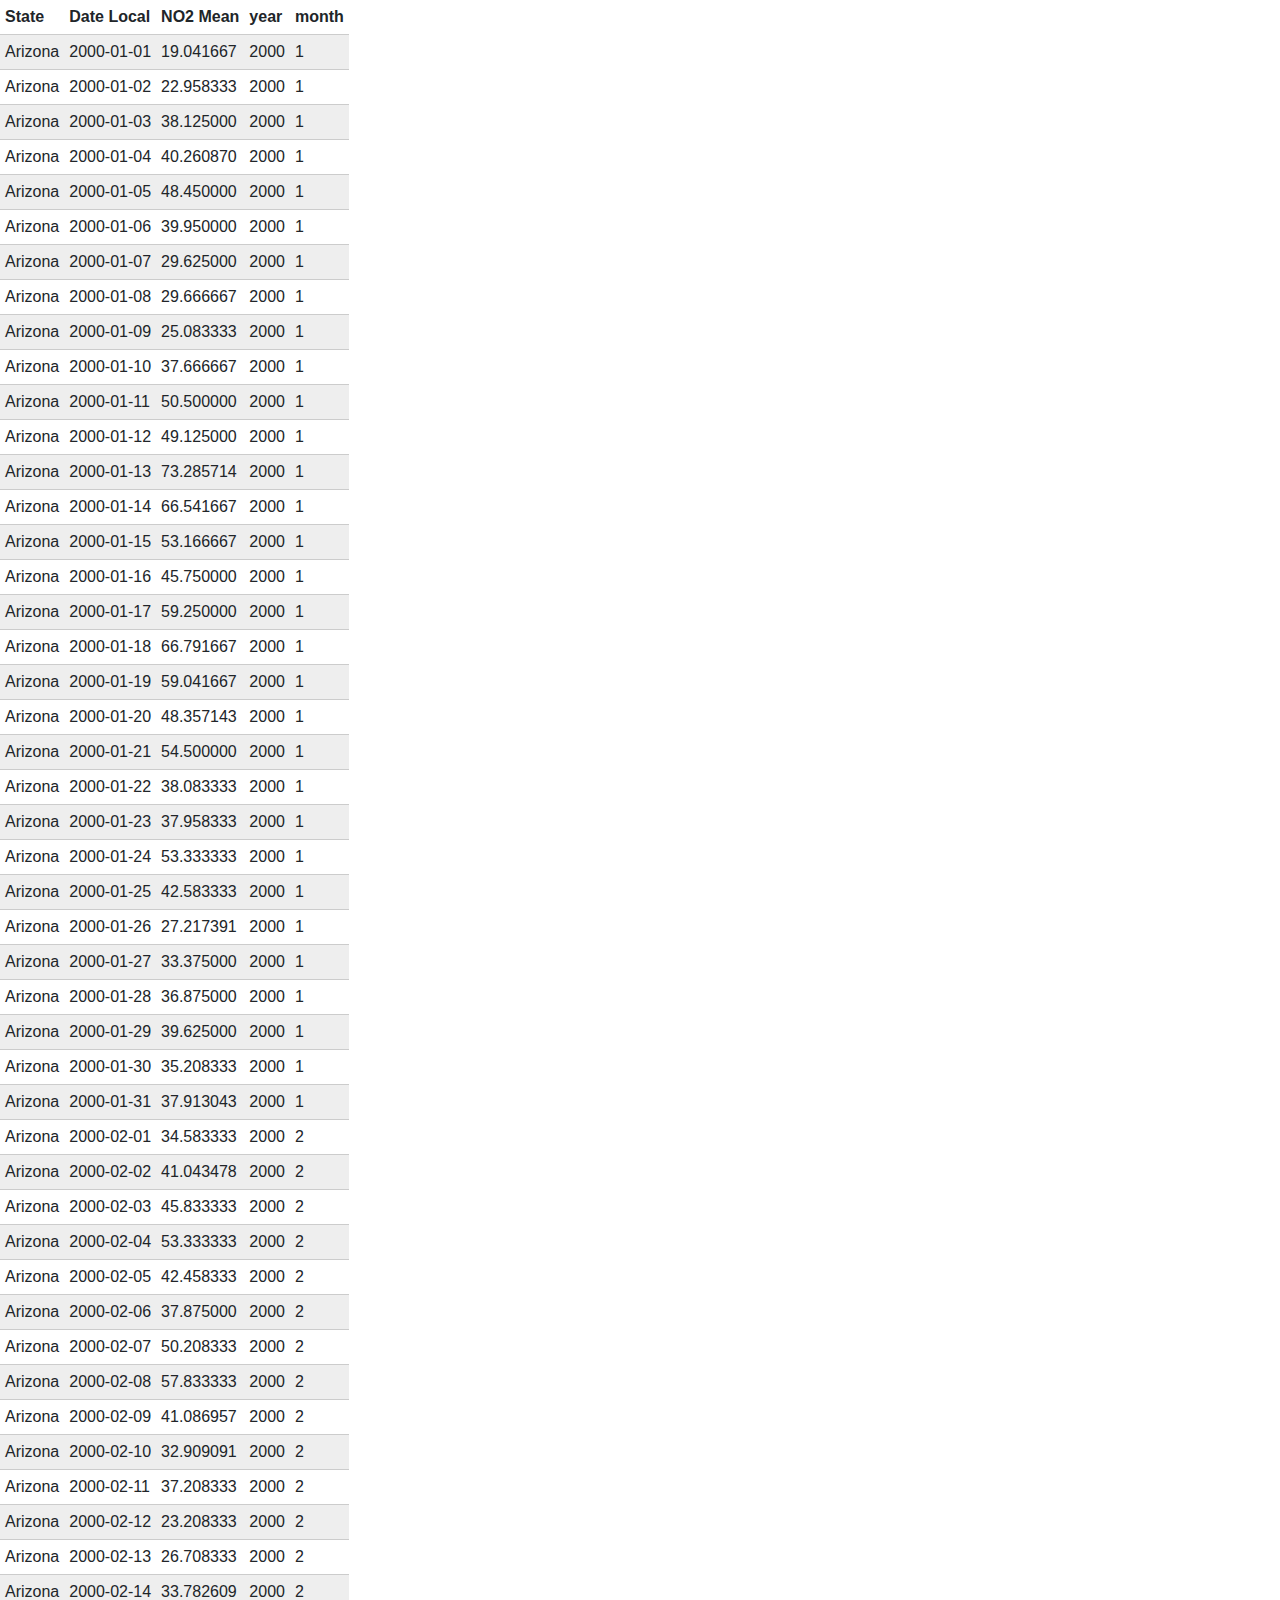
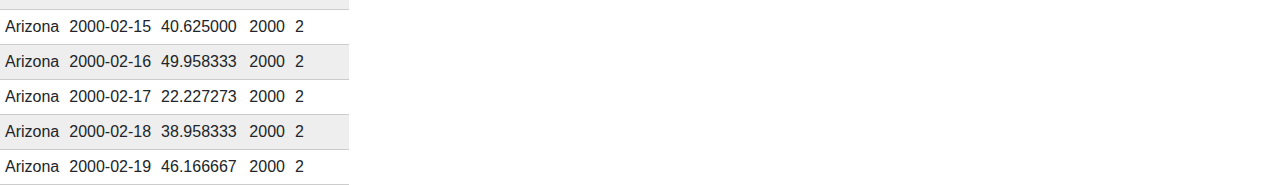
<file: 11-WebDesign-Challenge/pollution.html>
<!DOCTYPE html>
<html lang="en">

<head>
  <meta charset="UTF-8">
  <title>Dashboard</title>
  <link rel="stylesheet" href="https://stackpath.bootstrapcdn.com/bootstrap/4.3.1/css/bootstrap.min.css" integrity="sha384-ggOyR0iXCbMQv3Xipma34MD+dH/1fQ784/j6cY/iJTQUOhcWr7x9JvoRxT2MZw1T" crossorigin="anonymous">
  <link rel="stylesheet" href="style.css">
</head>
<body>


<div class="table-responsive-sm">
<table border="1" class="dataframe">
  <thead>
    <tr style="text-align: right;">
      <th>State</th>
      <th>Date Local</th>
      <th>NO2 Mean</th>
      <th>year</th>
      <th>month</th>
    </tr>
  </thead>
  <tbody>
    <tr>
      <td>Arizona</td>
      <td>2000-01-01</td>
      <td>19.041667</td>
      <td>2000</td>
      <td>1</td>
    </tr>
    <tr>
      <td>Arizona</td>
      <td>2000-01-02</td>
      <td>22.958333</td>
      <td>2000</td>
      <td>1</td>
    </tr>
    <tr>
      <td>Arizona</td>
      <td>2000-01-03</td>
      <td>38.125000</td>
      <td>2000</td>
      <td>1</td>
    </tr>
    <tr>
      <td>Arizona</td>
      <td>2000-01-04</td>
      <td>40.260870</td>
      <td>2000</td>
      <td>1</td>
    </tr>
    <tr>
      <td>Arizona</td>
      <td>2000-01-05</td>
      <td>48.450000</td>
      <td>2000</td>
      <td>1</td>
    </tr>
    <tr>
      <td>Arizona</td>
      <td>2000-01-06</td>
      <td>39.950000</td>
      <td>2000</td>
      <td>1</td>
    </tr>
    <tr>
      <td>Arizona</td>
      <td>2000-01-07</td>
      <td>29.625000</td>
      <td>2000</td>
      <td>1</td>
    </tr>
    <tr>
      <td>Arizona</td>
      <td>2000-01-08</td>
      <td>29.666667</td>
      <td>2000</td>
      <td>1</td>
    </tr>
    <tr>
      <td>Arizona</td>
      <td>2000-01-09</td>
      <td>25.083333</td>
      <td>2000</td>
      <td>1</td>
    </tr>
    <tr>
      <td>Arizona</td>
      <td>2000-01-10</td>
      <td>37.666667</td>
      <td>2000</td>
      <td>1</td>
    </tr>
    <tr>
      <td>Arizona</td>
      <td>2000-01-11</td>
      <td>50.500000</td>
      <td>2000</td>
      <td>1</td>
    </tr>
    <tr>
      <td>Arizona</td>
      <td>2000-01-12</td>
      <td>49.125000</td>
      <td>2000</td>
      <td>1</td>
    </tr>
    <tr>
      <td>Arizona</td>
      <td>2000-01-13</td>
      <td>73.285714</td>
      <td>2000</td>
      <td>1</td>
    </tr>
    <tr>
      <td>Arizona</td>
      <td>2000-01-14</td>
      <td>66.541667</td>
      <td>2000</td>
      <td>1</td>
    </tr>
    <tr>
      <td>Arizona</td>
      <td>2000-01-15</td>
      <td>53.166667</td>
      <td>2000</td>
      <td>1</td>
    </tr>
    <tr>
      <td>Arizona</td>
      <td>2000-01-16</td>
      <td>45.750000</td>
      <td>2000</td>
      <td>1</td>
    </tr>
    <tr>
      <td>Arizona</td>
      <td>2000-01-17</td>
      <td>59.250000</td>
      <td>2000</td>
      <td>1</td>
    </tr>
    <tr>
      <td>Arizona</td>
      <td>2000-01-18</td>
      <td>66.791667</td>
      <td>2000</td>
      <td>1</td>
    </tr>
    <tr>
      <td>Arizona</td>
      <td>2000-01-19</td>
      <td>59.041667</td>
      <td>2000</td>
      <td>1</td>
    </tr>
    <tr>
      <td>Arizona</td>
      <td>2000-01-20</td>
      <td>48.357143</td>
      <td>2000</td>
      <td>1</td>
    </tr>
    <tr>
      <td>Arizona</td>
      <td>2000-01-21</td>
      <td>54.500000</td>
      <td>2000</td>
      <td>1</td>
    </tr>
    <tr>
      <td>Arizona</td>
      <td>2000-01-22</td>
      <td>38.083333</td>
      <td>2000</td>
      <td>1</td>
    </tr>
    <tr>
      <td>Arizona</td>
      <td>2000-01-23</td>
      <td>37.958333</td>
      <td>2000</td>
      <td>1</td>
    </tr>
    <tr>
      <td>Arizona</td>
      <td>2000-01-24</td>
      <td>53.333333</td>
      <td>2000</td>
      <td>1</td>
    </tr>
    <tr>
      <td>Arizona</td>
      <td>2000-01-25</td>
      <td>42.583333</td>
      <td>2000</td>
      <td>1</td>
    </tr>
    <tr>
      <td>Arizona</td>
      <td>2000-01-26</td>
      <td>27.217391</td>
      <td>2000</td>
      <td>1</td>
    </tr>
    <tr>
      <td>Arizona</td>
      <td>2000-01-27</td>
      <td>33.375000</td>
      <td>2000</td>
      <td>1</td>
    </tr>
    <tr>
      <td>Arizona</td>
      <td>2000-01-28</td>
      <td>36.875000</td>
      <td>2000</td>
      <td>1</td>
    </tr>
    <tr>
      <td>Arizona</td>
      <td>2000-01-29</td>
      <td>39.625000</td>
      <td>2000</td>
      <td>1</td>
    </tr>
    <tr>
      <td>Arizona</td>
      <td>2000-01-30</td>
      <td>35.208333</td>
      <td>2000</td>
      <td>1</td>
    </tr>
    <tr>
      <td>Arizona</td>
      <td>2000-01-31</td>
      <td>37.913043</td>
      <td>2000</td>
      <td>1</td>
    </tr>
    <tr>
      <td>Arizona</td>
      <td>2000-02-01</td>
      <td>34.583333</td>
      <td>2000</td>
      <td>2</td>
    </tr>
    <tr>
      <td>Arizona</td>
      <td>2000-02-02</td>
      <td>41.043478</td>
      <td>2000</td>
      <td>2</td>
    </tr>
    <tr>
      <td>Arizona</td>
      <td>2000-02-03</td>
      <td>45.833333</td>
      <td>2000</td>
      <td>2</td>
    </tr>
    <tr>
      <td>Arizona</td>
      <td>2000-02-04</td>
      <td>53.333333</td>
      <td>2000</td>
      <td>2</td>
    </tr>
    <tr>
      <td>Arizona</td>
      <td>2000-02-05</td>
      <td>42.458333</td>
      <td>2000</td>
      <td>2</td>
    </tr>
    <tr>
      <td>Arizona</td>
      <td>2000-02-06</td>
      <td>37.875000</td>
      <td>2000</td>
      <td>2</td>
    </tr>
    <tr>
      <td>Arizona</td>
      <td>2000-02-07</td>
      <td>50.208333</td>
      <td>2000</td>
      <td>2</td>
    </tr>
    <tr>
      <td>Arizona</td>
      <td>2000-02-08</td>
      <td>57.833333</td>
      <td>2000</td>
      <td>2</td>
    </tr>
    <tr>
      <td>Arizona</td>
      <td>2000-02-09</td>
      <td>41.086957</td>
      <td>2000</td>
      <td>2</td>
    </tr>
    <tr>
      <td>Arizona</td>
      <td>2000-02-10</td>
      <td>32.909091</td>
      <td>2000</td>
      <td>2</td>
    </tr>
    <tr>
      <td>Arizona</td>
      <td>2000-02-11</td>
      <td>37.208333</td>
      <td>2000</td>
      <td>2</td>
    </tr>
    <tr>
      <td>Arizona</td>
      <td>2000-02-12</td>
      <td>23.208333</td>
      <td>2000</td>
      <td>2</td>
    </tr>
    <tr>
      <td>Arizona</td>
      <td>2000-02-13</td>
      <td>26.708333</td>
      <td>2000</td>
      <td>2</td>
    </tr>
    <tr>
      <td>Arizona</td>
      <td>2000-02-14</td>
      <td>33.782609</td>
      <td>2000</td>
      <td>2</td>
    </tr>
    <tr>
      <td>Arizona</td>
      <td>2000-02-15</td>
      <td>40.625000</td>
      <td>2000</td>
      <td>2</td>
    </tr>
    <tr>
      <td>Arizona</td>
      <td>2000-02-16</td>
      <td>49.958333</td>
      <td>2000</td>
      <td>2</td>
    </tr>
    <tr>
      <td>Arizona</td>
      <td>2000-02-17</td>
      <td>22.227273</td>
      <td>2000</td>
      <td>2</td>
    </tr>
    <tr>
      <td>Arizona</td>
      <td>2000-02-18</td>
      <td>38.958333</td>
      <td>2000</td>
      <td>2</td>
    </tr>
    <tr>
      <td>Arizona</td>
      <td>2000-02-19</td>
      <td>46.166667</td>
      <td>2000</td>
      <td>2</td>
    </tr>
  </tbody>
</table>
</div>

</body>

</html>
</file>
<file: 11-WebDesign-Challenge/style.css>
body {
  background: #fff;
}

.navbar{
  background: rgb(7, 7, 7);
  padding-bottom: 0px;
  padding-top: 0px;
}

.navbar-brand {
  background: #fff;
  padding: 10px;
  margin-left: 100px;
}

.navbar-light .navbar-brand {
  color: #fff;
}

img.left {
  float: left;
  padding: 10px;
}

.center {
  display: block;
  margin-left: auto;
  margin-right: auto;
  margin-bottom: 50px;
  width: 50%;
}

.display1 {
  color: rgb(139, 139, 139);
}

.data-info{
  padding: 20px;

}

h3 {
  text-align: center;
}

.columnval {
  float: left;
  width: 40%;
  padding: 10px;
}
 
.rowval::after {
  clear: both;
  display: table;
}

.imageColumn {
  float: left;
  width: 50%;
  padding: 10px;
}

.box1 {
  height: 650px;
  padding: 20px;
  color: rgb(73, 70, 70);
  background: #fff;
  margin-top: 40px;
  margin-left: 200px;
  margin-bottom: 30px;
}

.box2 {
  height: 730px;
  padding: 40px;
  background-image: url('Images/cielo.jpg');
  margin-top: 0px;
}

.box3 {
  height: 750px;
  padding: 20px;
  color: rgb(73, 70, 70);
  background: #fff;
  border: grey;
  /* border-style: solid;
  border-color: grey;
  border-width: thin; */
  margin-top: 40px;
  margin-left: 300px;
  margin-bottom: 30px;
}

.box4 {
  height: 870px;
  padding: 20px;
  color: rgb(73, 70, 70);
  background: #fff;
  margin-top: 40px;
  margin-left: 200px;
  margin-bottom: 30px;
  border: 1px solid rgb(192, 190, 190);
}

.box5 {
  height: 760px;
  padding: 30px;
  background: #fff;
  margin-top: 40px;
  margin-left: 300px;
  margin-bottom: 30px;
}

.box6 {
  height: 330px;
  padding: 40px;
  background: #fff;
  margin-top: 40px;
  margin-right: 10px;
  margin-left: 10px;
  margin-bottom: 10px;
  border: 1px solid rgb(192, 190, 190);
}

.fill-height-or-more {
  display: flex;
  flex-direction: column;
}

.container {
  width: 350px;
  margin: 0px auto;
  }

  table, th, td {
    padding: 5px;
    border: none;
  }

  th {
    text-align: left;
    background-color: #fff;
  }

  tr {
    border-bottom: 1px solid #ccc;
  }

  table tr:nth-child(even) {
    background-color: #fff; 
  }

  table tr:nth-child(odd) {
    background-color: #eee;
  }
 


  .slideshow-container {
    max-width: 1100px;
    position: relative;
    margin: auto;
  }

  .prev, .next {
    cursor: pointer;
    position: absolute;
    top: 50%;
    width: auto;
    margin-top: -22px;
    padding: 16px;
    color: white;
    font-weight: bold;
    font-size: 18px;
    transition: 0.6s ease;
    border-radius: 0 3px 3px 0;
    user-select: none;
  }

  /* Position the "next button" to the right */
.next {
  right: 0;
  border-radius: 3px 0 0 3px;
}

/* On hover, add a black background color with a little bit see-through */
.prev:hover, .next:hover {
  background-color: rgba(0,0,0,0.8);
}

/* Caption text */
.text {
  color: #080808;
  font-size: 15px;
  padding: 8px 12px;
  position: absolute;
  top: 80px;
  left: 110px;
  width: 80%;
  text-align: center;
}

.nature {
  opacity: 0.5;
}


  @media (max-width: 867px) {

    .navbar-brand {
      flex: 1;
      margin-left: 10px;
      border-bottom: 1px solid black;
    }

    .box1 {
      height: 710px;
      margin-left: 50px;
      margin-right: 50px;
      }
    
    .box2{
      height: 250px;
      margin-left: 50px;
      margin-right: 50px;
      margin-top: 10px;
      margin-bottom: 30px;
    }

    .box3 {
      height: 750px;
      margin-left: 50px;
    }

    .box4 {
      height: 640px;
      margin-left: 50px;
      margin-right: 50px;
    }

    .box5 {
      height: 1850px;
      margin-left: 50px;
      margin-right: 50px;
    }
    
    .rowval {
      display: flex;
    }

    .imageColumn {
      float: none;
      width: 100%;
      padding: 10px;
    }
  
}

@media (min-width: 867px) {
      .col-md-7 {
      -ms-flex: 0 0 100%;
      flex: 0 0 100%;
      max-width: 100%;
      }
}


element.style {
}
@media (min-width: 768px)
.col-md-7 {
    -ms-flex: 0 0 58.333333%;
    flex: 0 0 100%;
    max-width: 100%;
}
</file>
